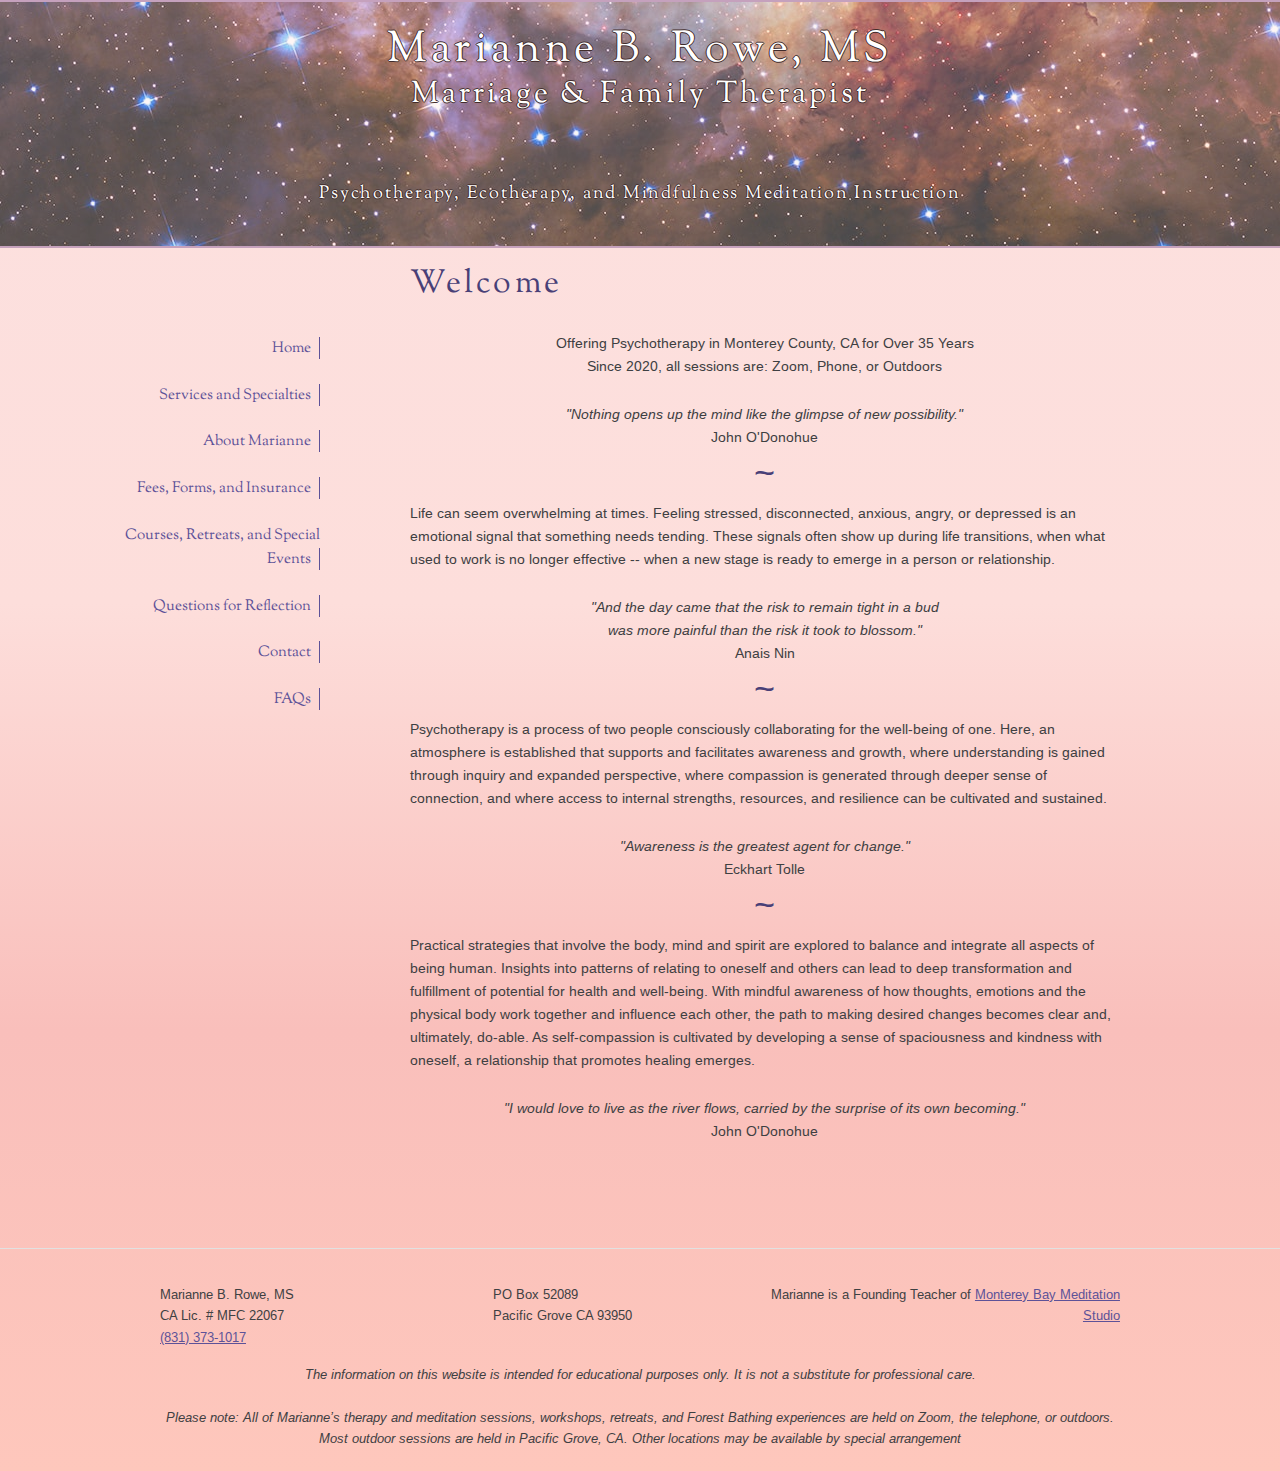
<file: index.html>
<!DOCTYPE html>
<html>
  <head>
    <link rel="favicon" type="image/jpg" href="images/favicon.ico">

    <link rel="stylesheet" href="css/normalize.css">
    <link rel="stylesheet" href="css/skeleton.css">
    <link rel="stylesheet" href="css/style.css">
    <script
      src="https://code.jquery.com/jquery-3.6.0.min.js"
      integrity="sha256-/xUj+3OJU5yExlq6GSYGSHk7tPXikynS7ogEvDej/m4="
      crossorigin="anonymous"></script>

    <script src="js/mobile-menu.js"></script>
    <script src="js/scroll-fire.js"></script>

    <title>Marianne B. Rowe | Psychotherapy, Mindfulness Meditation, Monterey County CA</title>

    <link href="https://fonts.googleapis.com/css?family=Kaushan+Script|Noto+Serif" rel="stylesheet">
    <link href="https://fonts.googleapis.com/css?family=Sorts+Mill+Goudy" rel="stylesheet">

    <link href="https://fonts.googleapis.com/css?family=Arimo" rel="stylesheet">

    <meta name="viewport" content="width=device-width, initial-scale=1.0">
    <meta name="robots" content="index, follow">
      <meta name="description"
      content="Marriage Counseling,Child Therapy,Family Therapy,Mindfulness Meditation
      Instruction,in Monterey California">
    <meta name="keywords" content="Psychotherapy,Relationships,Eckhart Tolle,Couples Therapy,Salinas CA,
      Hypnotherapy,Sand Tray Therapy,Carmel CA,Play Therapy,EMDR,Pacific Grove CA,Resolving Anger,TFT,
      Monterey CA,Stress Reduction,Depression,Seaside CA,Intimacy,Anxiety,Marina CA,Child Counseling,
      Marriage Counseling,Pebble Beach CA,Grief Counseling,Resolve Conflicts">
  </head>



  <body>


    <header>


    </header>

    <div class="container" id="header-content">
      <span id="name">
        <h3>Marianne B. Rowe, MS</h3>
        <h4>Marriage & Family Therapist</h4>

        <div id="summary">Psychotherapy, Ecotherapy, and Mindfulness Meditation Instruction</div>

      </span>
    </div>



    <main>
      <div class="container">
        <div class="row">
          <div class="three columns">
            <aside>
              <div id="nav-unfixed">
                <ul>
                  <li><a href="http://www.mariannerowe.net/">Home</a></li>
                  <li><a href="services-and-specialties">Services and Specialties</a></li>
                  <li><a href="about-marianne">About Marianne</a></li>
                  <li><a href="fees-forms-and-insurance">Fees, Forms, and Insurance</a></li>
                  <li><a href="courses-retreats-and-special-events">Courses, Retreats, and Special Events</a></li>
                  <li><a href="questions-for-reflection">Questions for Reflection</a></li>
                  <li><a href="contact">Contact</a></li>
                  <li><a href="faqs">FAQs</a></li>

                </ul>

              </div>

              <div id="nav-fixed">
                <ul>
                  <li><a href="http://www.mariannerowe.net/">Home</a></li>
                  <li><a href="services-and-specialties">Services and Specialties</a></li>
                  <li><a href="about-marianne">About Marianne</a></li>
                  <li><a href="fees-forms-and-insurance">Fees, Forms, and Insurance</a></li>
                  <li><a href="courses-retreats-and-special-events">Courses, Retreats, and Special Events</a></li>
                  <li><a href="questions-for-reflection">Questions for Reflection</a></li>
                  <li><a href="contact">Contact</a></li>
                  <li><a href="faqs">FAQs</a></li>

                </ul>
              </div>
            </aside>

            <div id="nav-mobile">
              <center>
                <div id="menu-button">
                  <hr>
                  <span id="menu-button-button">MENU</span>
                  <div id="mobile-menu">
                    <ul>
                      <li><a href="http://www.mariannerowe.net/">Home</a></li>
                      <li><a href="services-and-specialties">Services and Specialties</a></li>
                      <li><a href="about-marianne">About Marianne</a></li>
                      <li><a href="fees-forms-and-insurance">Fees, Forms, and Insurance</a></li>
                      <li><a href="courses-retreats-and-special-events">Courses, Retreats, and Special Events</a></li>
                      <li><a href="questions-for-reflection">Questions for Reflection</a></li>
                      <li><a href="contact">Contact</a></li>
                      <li><a href="faqs">FAQs</a></li>

                    </ul>
                  </div>
                  <hr>
                </div>
              </center>
            </div>
          </div>
          <div class="nine columns">
            <article>

              <h1>Welcome</h1>

<p class="tagline">
  Offering Psychotherapy in Monterey County, CA for Over 35 Years<br/>
	Since 2020, all sessions are: Zoom, Phone, or Outdoors

</p>

<p class="tagline"><i>"Nothing opens up the mind like
  the glimpse of new possibility."</i><br />
  John O'Donohue
</p>

<p class="divider">~</p>

<p>
  Life can seem overwhelming at times. Feeling stressed,
  disconnected, anxious, angry, or depressed is an emotional
  signal that something needs tending. These signals often
  show up during life transitions, when what used to work
  is no longer effective -- when a new stage is ready to
  emerge in a person or relationship.
</p>

<p class="tagline">
  <i>"And the day came that the risk to remain tight in a bud<br>
    was more painful than the risk it took to blossom."</i>
  <br />
  Anais Nin
</p>

<p class="divider">~</p>

<p>
  Psychotherapy is a process of two people consciously collaborating
  for the well-being of one.
  Here, an atmosphere is established that supports
  and facilitates awareness and growth,
  where understanding is gained through inquiry and expanded perspective,
  where compassion is generated through deeper sense of connection,
  and where access to internal strengths, resources, and resilience
  can be cultivated and sustained.
</p>

<p class="tagline">
  <i>"Awareness is the greatest agent for change."</i>
  <br />
  Eckhart Tolle
</p>

<p class="divider">~</p>

<p>
  Practical strategies that involve the body, mind and spirit are explored
  to balance and integrate all aspects of being human.
  Insights into patterns of relating to oneself and others can lead to
  deep transformation and fulfillment of potential for health and well-being.
  With mindful awareness of how thoughts, emotions
  and the physical body work together and influence each other,
  the path to making desired changes becomes clear and, ultimately, do-able.
  As self-compassion is cultivated by developing a sense of spaciousness
  and kindness with oneself, a relationship that promotes healing emerges.
</p>

<p class="tagline">
  <i>"I would love to live as the river flows,
  carried by the surprise of its own becoming."</i>
  <br />
  John O'Donohue
</p>

            </article>
          </div>
        </div>
      </div>
      <hr>
      <footer>
        <div class="container">
          <div class="row">
            <div class="four columns ft" style="text-align:left">
              Marianne B. Rowe, MS
              <br>
              CA Lic. # MFC 22067<br>
              <a href="tel:8313731017">(831) 373-1017</a>
              <br>


            </div>
            <div class="three columns ft" style="text-align: left">
              PO Box 52089
              <br>
              Pacific Grove CA 93950
            </div>

            <div class="five columns last">

              Marianne is a Founding Teacher of <a href="http://mindfuleducationproject.net" target="_none">Monterey Bay Meditation Studio</a>

            </div>
          </div>
          <div class="row">
            <p class="notice">The information on this website is intended for educational purposes only. It is not a substitute for professional care.</p>
            <p class="notice">Please note: All of Marianne’s therapy and meditation sessions, workshops, retreats, and Forest Bathing experiences are held on Zoom, the telephone, or outdoors. Most outdoor sessions are held in Pacific Grove, CA. Other locations may be available by special arrangement</p>

          </div>
        </div>
      <footer>
    </main>

  </body>
</html>
</file>
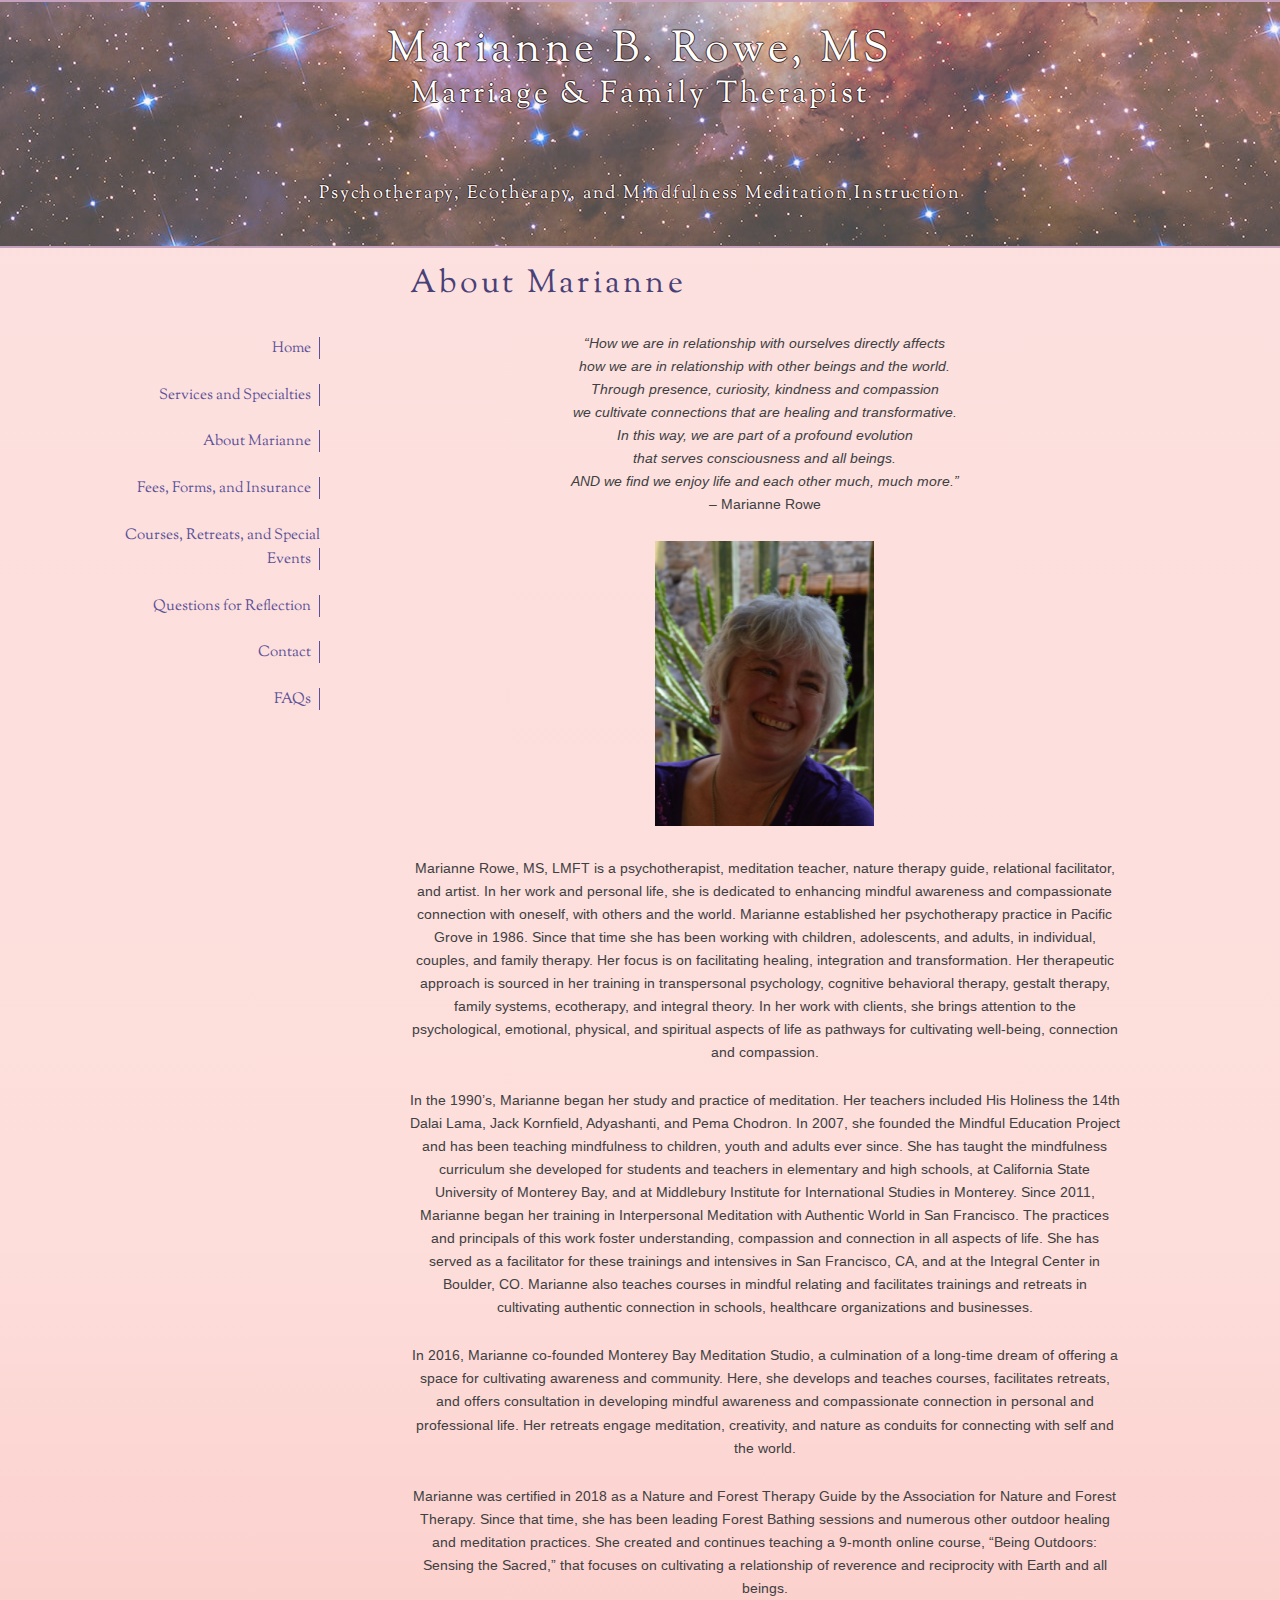
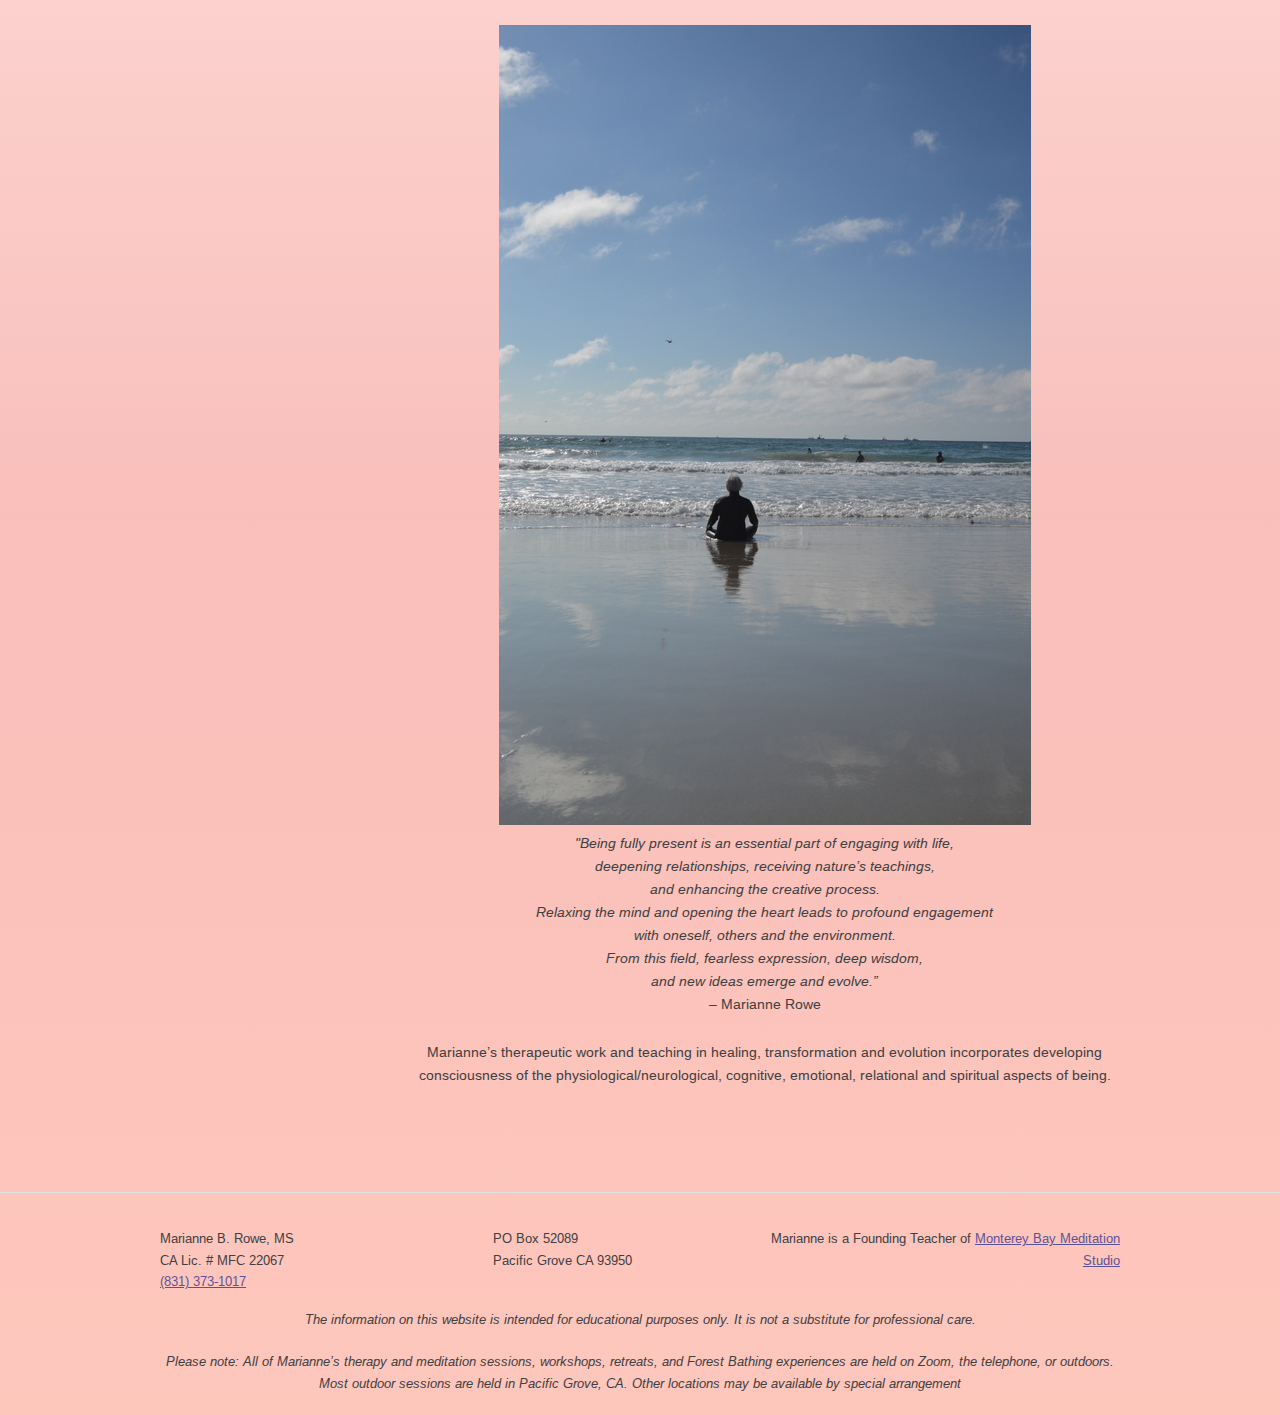
<file: about-marianne/index.html>
<!DOCTYPE html>
<html>
  <head>
    <link rel="favicon" type="image/jpg" href="images/favicon.ico">

    <link rel="stylesheet" href="../css/normalize.css">
    <link rel="stylesheet" href="../css/skeleton.css">
    <link rel="stylesheet" href="../css/style.css">
    <script
      src="https://code.jquery.com/jquery-3.6.0.min.js"
      integrity="sha256-/xUj+3OJU5yExlq6GSYGSHk7tPXikynS7ogEvDej/m4="
      crossorigin="anonymous"></script>

    <script src="../js/mobile-menu.js"></script>
    <script src="../js/scroll-fire.js"></script>

    <title>Marianne B. Rowe | Psychotherapy, Mindfulness Meditation, Monterey County CA</title>

    <link href="https://fonts.googleapis.com/css?family=Kaushan+Script|Noto+Serif" rel="stylesheet">
    <link href="https://fonts.googleapis.com/css?family=Sorts+Mill+Goudy" rel="stylesheet">

    <link href="https://fonts.googleapis.com/css?family=Arimo" rel="stylesheet">

    <meta name="viewport" content="width=device-width, initial-scale=1.0">
    <meta name="robots" content="index, follow">
      <meta name="description"
      content="Marriage Counseling,Child Therapy,Family Therapy,Mindfulness Meditation
      Instruction,in Monterey California">
    <meta name="keywords" content="Psychotherapy,Relationships,Eckhart Tolle,Couples Therapy,Salinas CA,
      Hypnotherapy,Sand Tray Therapy,Carmel CA,Play Therapy,EMDR,Pacific Grove CA,Resolving Anger,TFT,
      Monterey CA,Stress Reduction,Depression,Seaside CA,Intimacy,Anxiety,Marina CA,Child Counseling,
      Marriage Counseling,Pebble Beach CA,Grief Counseling,Resolve Conflicts">
  </head>



  <body>


    <header>


    </header>

    <div class="container" id="header-content">
      <span id="name">
        <h3>Marianne B. Rowe, MS</h3>
        <h4>Marriage & Family Therapist</h4>

        <div id="summary">Psychotherapy, Ecotherapy, and Mindfulness Meditation Instruction</div>

      </span>
    </div>



    <main>
      <div class="container">
        <div class="row">
          <div class="three columns">
            <aside>
              <div id="nav-unfixed">
                <ul>
                  <li><a href="http://www.mariannerowe.net/">Home</a></li>
                  <li><a href="../services-and-specialties">Services and Specialties</a></li>
                  <li><a href="../about-marianne">About Marianne</a></li>
                  <li><a href="../fees-forms-and-insurance">Fees, Forms, and Insurance</a></li>
                  <li><a href="../courses-retreats-and-special-events">Courses, Retreats, and Special Events</a></li>
                  <li><a href="../questions-for-reflection">Questions for Reflection</a></li>
                  <li><a href="../contact">Contact</a></li>
                  <li><a href="../faqs">FAQs</a></li>

                </ul>

              </div>

              <div id="nav-fixed">
                <ul>
                  <li><a href="http://www.mariannerowe.net/">Home</a></li>
                  <li><a href="../services-and-specialties">Services and Specialties</a></li>
                  <li><a href="../about-marianne">About Marianne</a></li>
                  <li><a href="../fees-forms-and-insurance">Fees, Forms, and Insurance</a></li>
                  <li><a href="../courses-retreats-and-special-events">Courses, Retreats, and Special Events</a></li>
                  <li><a href="../questions-for-reflection">Questions for Reflection</a></li>
                  <li><a href="../contact">Contact</a></li>
                  <li><a href="../faqs">FAQs</a></li>

                </ul>
              </div>
            </aside>

            <div id="nav-mobile">
              <center>
                <div id="menu-button">
                  <hr>
                  <span id="menu-button-button">MENU</span>
                  <div id="mobile-menu">
                    <ul>
                      <li><a href="http://www.mariannerowe.net/">Home</a></li>
                      <li><a href="../services-and-specialties">Services and Specialties</a></li>
                      <li><a href="../about-marianne">About Marianne</a></li>
                      <li><a href="../fees-forms-and-insurance">Fees, Forms, and Insurance</a></li>
                      <li><a href="../courses-retreats-and-special-events">Courses, Retreats, and Special Events</a></li>
                      <li><a href="../questions-for-reflection">Questions for Reflection</a></li>
                      <li><a href="../contact">Contact</a></li>
                      <li><a href="../faqs">FAQs</a></li>

                    </ul>
                  </div>
                  <hr>
                </div>
              </center>
            </div>
          </div>
          <div class="nine columns">
            <article>

              <h1>About Marianne</h1>

<center>
<p>
  <i>“How we are in relationship with ourselves directly affects
<br>
how we are in relationship with other beings and the world.
<br>
Through presence, curiosity, kindness and compassion
<br>
we cultivate connections that are healing and transformative.
<br>
In this way, we are part of a profound evolution
<br>
that serves consciousness and all beings.
<br>
AND we find we enjoy life and each other much, much more.”
<br>
</i>
– Marianne Rowe
</p>

<center><img src="../images/marianne-new.png" style="max-width: 100%;" /></center>

<br />

<p>
  Marianne Rowe, MS, LMFT is a psychotherapist, meditation teacher, nature therapy guide, relational facilitator, and artist. In her work and personal life, she is dedicated to enhancing mindful awareness and compassionate connection with oneself, with others and the world.
  Marianne established her psychotherapy practice in Pacific Grove in 1986. Since that time she has been working with children, adolescents, and adults, in individual, couples, and family therapy. Her focus is on facilitating healing, integration and transformation. Her therapeutic approach is sourced in her training in transpersonal psychology, cognitive behavioral therapy, gestalt therapy, family systems, ecotherapy, and integral theory. In her work with clients, she brings attention to the psychological, emotional, physical, and spiritual aspects of life as pathways for cultivating well-being, connection and compassion.

</p>

<p>
  In the 1990’s, Marianne began her study and practice of meditation. Her teachers included His Holiness the 14th Dalai Lama, Jack Kornfield, Adyashanti, and Pema Chodron. In 2007, she founded the Mindful Education Project and has been teaching mindfulness to children, youth and adults ever since. She has taught the mindfulness curriculum she developed for students and teachers in elementary and high schools, at California State University of Monterey Bay, and at Middlebury Institute for International Studies in Monterey.
  Since 2011, Marianne began her training in Interpersonal Meditation with Authentic World in San Francisco. The practices and principals of this work foster understanding, compassion and connection in all aspects of life. She has served as a facilitator for these trainings and intensives in San Francisco, CA, and at the Integral Center in Boulder, CO. Marianne also teaches courses in mindful relating and facilitates trainings and retreats in cultivating authentic connection in schools, healthcare organizations and businesses.
</p>

<p>

In 2016, Marianne co-founded Monterey Bay Meditation Studio, a culmination of a long-time dream of offering a space for cultivating awareness and community. Here, she develops and teaches courses, facilitates retreats, and offers consultation in developing mindful awareness and compassionate connection in personal and professional life. Her retreats engage meditation, creativity, and nature as conduits for connecting with self and the world.
</p>
<p>
  Marianne was certified in 2018 as a Nature and Forest Therapy Guide by the Association for Nature and Forest Therapy. Since that time, she has been leading Forest Bathing sessions and numerous other outdoor healing and meditation practices. She created and continues teaching  a 9-month online course, “Being Outdoors: Sensing the Sacred,” that focuses on cultivating a relationship of reverence and reciprocity with Earth and all beings.

</p>


<center>
  <img src="../images/waves.jpg" style="max-width: 100%" />
<p>
  <i>
&quot;Being fully present is an essential part of engaging with life,
<br>
deepening relationships, receiving nature’s teachings,
<br>
and enhancing the creative process.
<br>
Relaxing the mind and opening the heart leads to profound engagement
<br>
with oneself, others and the environment.
<br>
From this field, fearless expression, deep wisdom,
<br>
and new ideas emerge and evolve.”
<br>
</i>
– Marianne Rowe

</p>
</center>
<p>
Marianne’s therapeutic work and teaching in healing, transformation and evolution incorporates

developing consciousness of the physiological/neurological, cognitive, emotional, relational and

spiritual aspects of being.
</p>

            </article>
          </div>
        </div>
      </div>
      <hr>
      <footer>
        <div class="container">
          <div class="row">
            <div class="four columns ft" style="text-align:left">
              Marianne B. Rowe, MS
              <br>
              CA Lic. # MFC 22067<br>
              <a href="tel:8313731017">(831) 373-1017</a>
              <br>


            </div>
            <div class="three columns ft" style="text-align: left">
              PO Box 52089
              <br>
              Pacific Grove CA 93950
            </div>

            <div class="five columns last">

              Marianne is a Founding Teacher of <a href="http://mindfuleducationproject.net" target="_none">Monterey Bay Meditation Studio</a>

            </div>
          </div>
          <div class="row">
            <p class="notice">The information on this website is intended for educational purposes only. It is not a substitute for professional care.</p>
            <p class="notice">Please note: All of Marianne’s therapy and meditation sessions, workshops, retreats, and Forest Bathing experiences are held on Zoom, the telephone, or outdoors. Most outdoor sessions are held in Pacific Grove, CA. Other locations may be available by special arrangement</p>

          </div>
        </div>
      <footer>
    </main>

  </body>
</html>
</file>
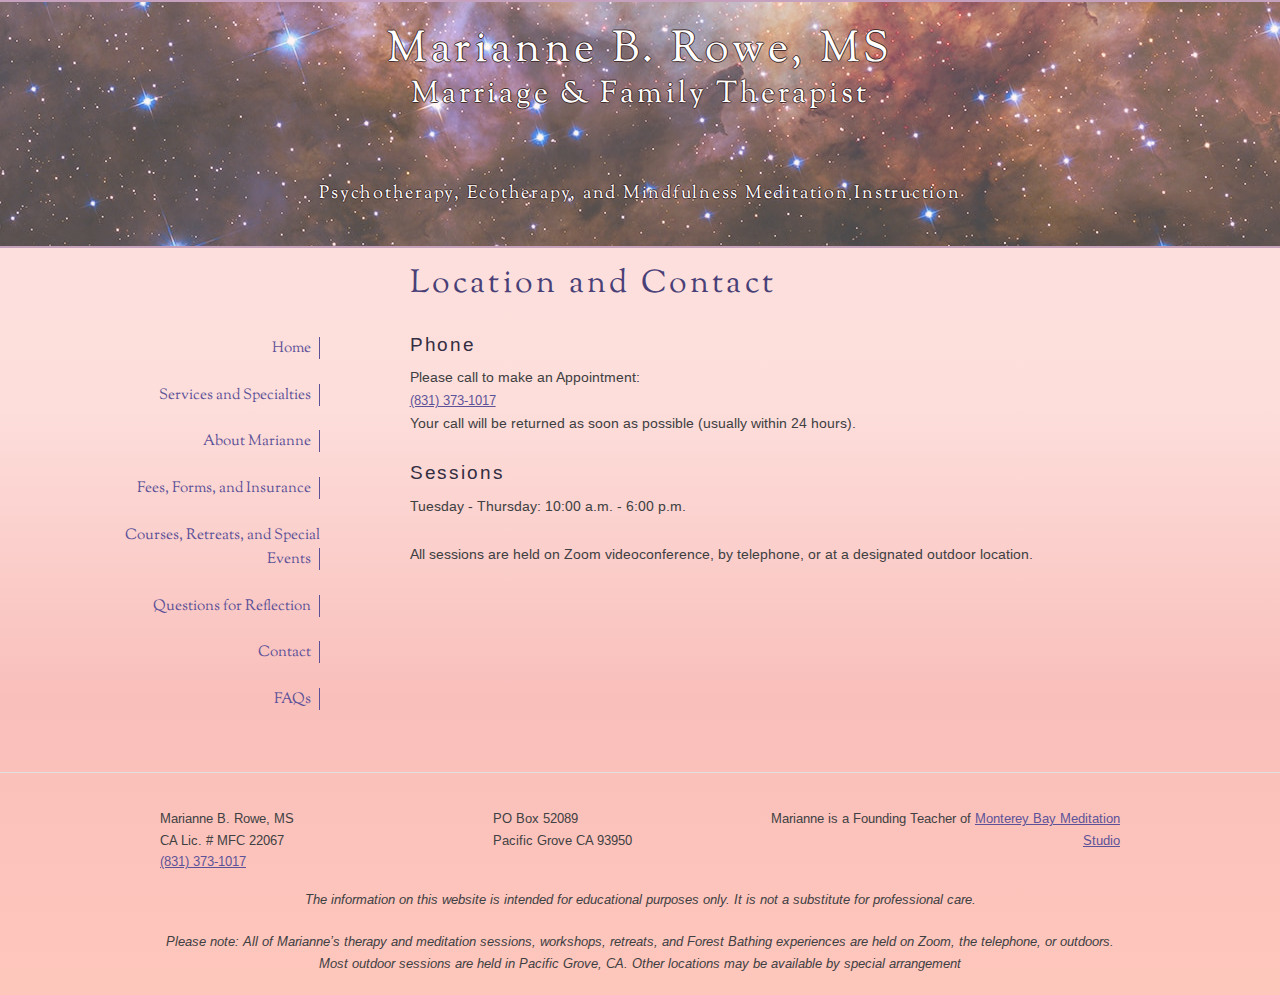
<file: contact/index.html>
<!DOCTYPE html>
<html>
  <head>
    <link rel="favicon" type="image/jpg" href="images/favicon.ico">

    <link rel="stylesheet" href="../css/normalize.css">
    <link rel="stylesheet" href="../css/skeleton.css">
    <link rel="stylesheet" href="../css/style.css">
    <script
      src="https://code.jquery.com/jquery-3.6.0.min.js"
      integrity="sha256-/xUj+3OJU5yExlq6GSYGSHk7tPXikynS7ogEvDej/m4="
      crossorigin="anonymous"></script>

    <script src="../js/mobile-menu.js"></script>
    <script src="../js/scroll-fire.js"></script>

    <title>Marianne B. Rowe | Psychotherapy, Mindfulness Meditation, Monterey County CA</title>

    <link href="https://fonts.googleapis.com/css?family=Kaushan+Script|Noto+Serif" rel="stylesheet">
    <link href="https://fonts.googleapis.com/css?family=Sorts+Mill+Goudy" rel="stylesheet">

    <link href="https://fonts.googleapis.com/css?family=Arimo" rel="stylesheet">

    <meta name="viewport" content="width=device-width, initial-scale=1.0">
    <meta name="robots" content="index, follow">
      <meta name="description"
      content="Marriage Counseling,Child Therapy,Family Therapy,Mindfulness Meditation
      Instruction,in Monterey California">
    <meta name="keywords" content="Psychotherapy,Relationships,Eckhart Tolle,Couples Therapy,Salinas CA,
      Hypnotherapy,Sand Tray Therapy,Carmel CA,Play Therapy,EMDR,Pacific Grove CA,Resolving Anger,TFT,
      Monterey CA,Stress Reduction,Depression,Seaside CA,Intimacy,Anxiety,Marina CA,Child Counseling,
      Marriage Counseling,Pebble Beach CA,Grief Counseling,Resolve Conflicts">
  </head>



  <body>


    <header>


    </header>

    <div class="container" id="header-content">
      <span id="name">
        <h3>Marianne B. Rowe, MS</h3>
        <h4>Marriage & Family Therapist</h4>

        <div id="summary">Psychotherapy, Ecotherapy, and Mindfulness Meditation Instruction</div>

      </span>
    </div>



    <main>
      <div class="container">
        <div class="row">
          <div class="three columns">
            <aside>
              <div id="nav-unfixed">
                <ul>
                  <li><a href="http://www.mariannerowe.net/">Home</a></li>
                  <li><a href="../services-and-specialties">Services and Specialties</a></li>
                  <li><a href="../about-marianne">About Marianne</a></li>
                  <li><a href="../fees-forms-and-insurance">Fees, Forms, and Insurance</a></li>
                  <li><a href="../courses-retreats-and-special-events">Courses, Retreats, and Special Events</a></li>
                  <li><a href="../questions-for-reflection">Questions for Reflection</a></li>
                  <li><a href="../contact">Contact</a></li>
                  <li><a href="../faqs">FAQs</a></li>

                </ul>

              </div>

              <div id="nav-fixed">
                <ul>
                  <li><a href="http://www.mariannerowe.net/">Home</a></li>
                  <li><a href="../services-and-specialties">Services and Specialties</a></li>
                  <li><a href="../about-marianne">About Marianne</a></li>
                  <li><a href="../fees-forms-and-insurance">Fees, Forms, and Insurance</a></li>
                  <li><a href="../courses-retreats-and-special-events">Courses, Retreats, and Special Events</a></li>
                  <li><a href="../questions-for-reflection">Questions for Reflection</a></li>
                  <li><a href="../contact">Contact</a></li>
                  <li><a href="../faqs">FAQs</a></li>

                </ul>
              </div>
            </aside>

            <div id="nav-mobile">
              <center>
                <div id="menu-button">
                  <hr>
                  <span id="menu-button-button">MENU</span>
                  <div id="mobile-menu">
                    <ul>
                      <li><a href="http://www.mariannerowe.net/">Home</a></li>
                      <li><a href="../services-and-specialties">Services and Specialties</a></li>
                      <li><a href="../about-marianne">About Marianne</a></li>
                      <li><a href="../fees-forms-and-insurance">Fees, Forms, and Insurance</a></li>
                      <li><a href="../courses-retreats-and-special-events">Courses, Retreats, and Special Events</a></li>
                      <li><a href="../questions-for-reflection">Questions for Reflection</a></li>
                      <li><a href="../contact">Contact</a></li>
                      <li><a href="../faqs">FAQs</a></li>

                    </ul>
                  </div>
                  <hr>
                </div>
              </center>
            </div>
          </div>
          <div class="nine columns">
            <article>

              <h1>Location and Contact</h1>

<h2>Phone</h2>
<p>
  Please call to make an Appointment:
  <br>
  <a href="tel:8313731017">(831) 373-1017</a>
  <br>
  Your call will be returned as soon as possible (usually within 24 hours).
</p>

<h2>Sessions</h2>
<p>
  Tuesday - Thursday: 10:00 a.m. - 6:00 p.m.


</p>
<p>
  All sessions are held on Zoom videoconference, by telephone,
or at a designated outdoor location.

</p>

            </article>
          </div>
        </div>
      </div>
      <hr>
      <footer>
        <div class="container">
          <div class="row">
            <div class="four columns ft" style="text-align:left">
              Marianne B. Rowe, MS
              <br>
              CA Lic. # MFC 22067<br>
              <a href="tel:8313731017">(831) 373-1017</a>
              <br>


            </div>
            <div class="three columns ft" style="text-align: left">
              PO Box 52089
              <br>
              Pacific Grove CA 93950
            </div>

            <div class="five columns last">

              Marianne is a Founding Teacher of <a href="http://mindfuleducationproject.net" target="_none">Monterey Bay Meditation Studio</a>

            </div>
          </div>
          <div class="row">
            <p class="notice">The information on this website is intended for educational purposes only. It is not a substitute for professional care.</p>
            <p class="notice">Please note: All of Marianne’s therapy and meditation sessions, workshops, retreats, and Forest Bathing experiences are held on Zoom, the telephone, or outdoors. Most outdoor sessions are held in Pacific Grove, CA. Other locations may be available by special arrangement</p>

          </div>
        </div>
      <footer>
    </main>

  </body>
</html>
</file>
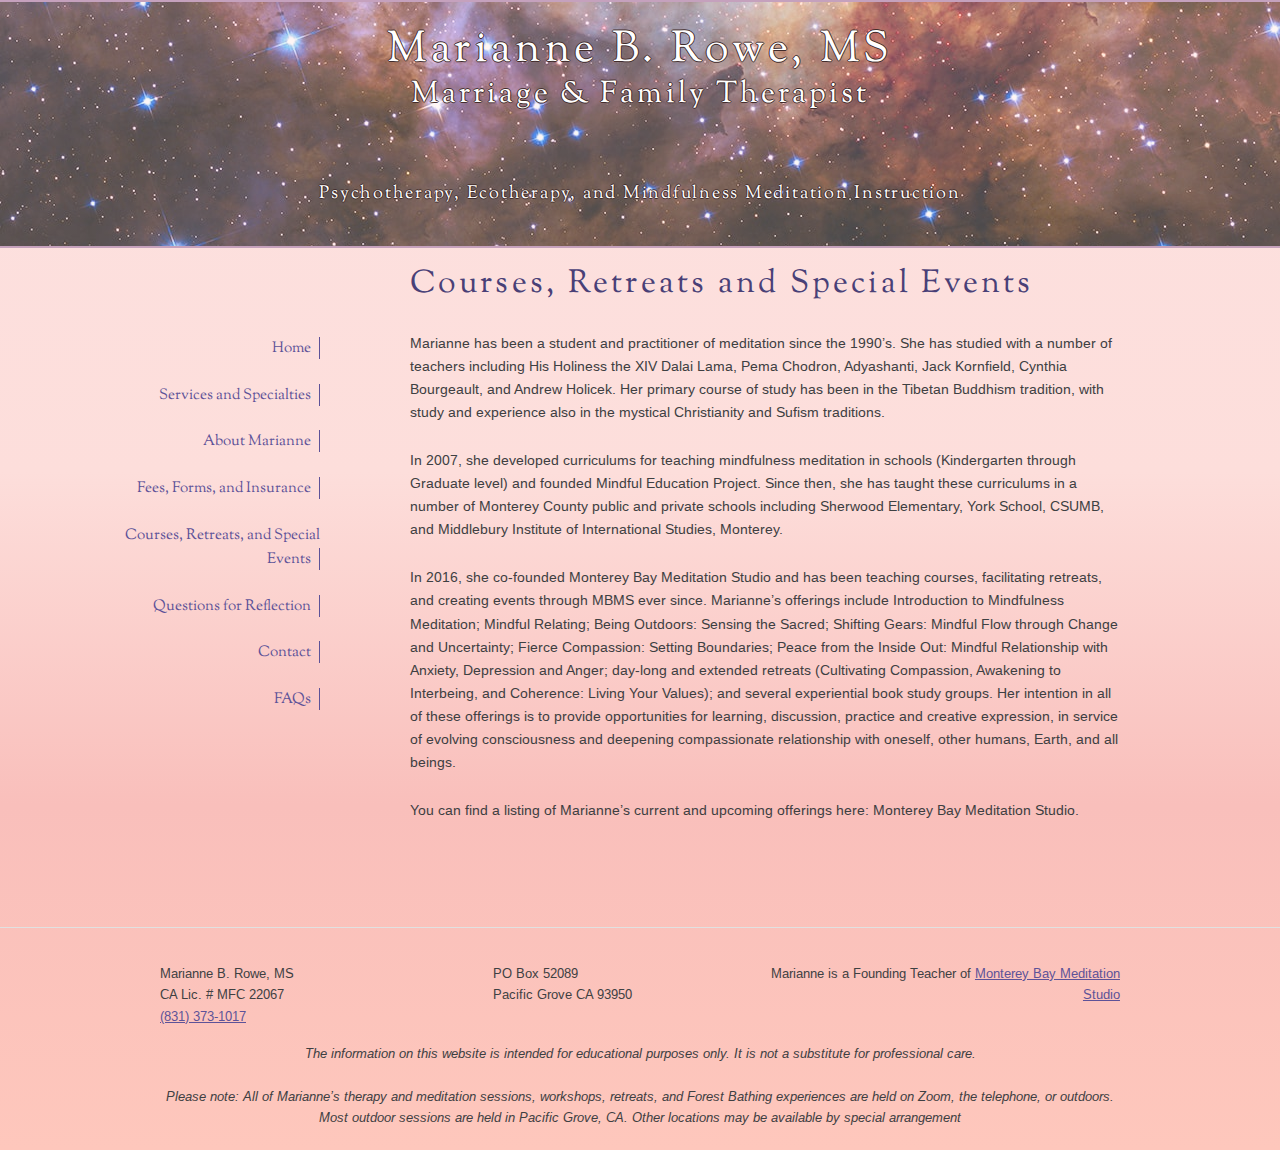
<file: courses-retreats-and-special-events/index.html>
<!DOCTYPE html>
<html>
  <head>
    <link rel="favicon" type="image/jpg" href="images/favicon.ico">

    <link rel="stylesheet" href="../css/normalize.css">
    <link rel="stylesheet" href="../css/skeleton.css">
    <link rel="stylesheet" href="../css/style.css">
    <script
      src="https://code.jquery.com/jquery-3.6.0.min.js"
      integrity="sha256-/xUj+3OJU5yExlq6GSYGSHk7tPXikynS7ogEvDej/m4="
      crossorigin="anonymous"></script>

    <script src="../js/mobile-menu.js"></script>
    <script src="../js/scroll-fire.js"></script>

    <title>Marianne B. Rowe | Psychotherapy, Mindfulness Meditation, Monterey County CA</title>

    <link href="https://fonts.googleapis.com/css?family=Kaushan+Script|Noto+Serif" rel="stylesheet">
    <link href="https://fonts.googleapis.com/css?family=Sorts+Mill+Goudy" rel="stylesheet">

    <link href="https://fonts.googleapis.com/css?family=Arimo" rel="stylesheet">

    <meta name="viewport" content="width=device-width, initial-scale=1.0">
    <meta name="robots" content="index, follow">
      <meta name="description"
      content="Marriage Counseling,Child Therapy,Family Therapy,Mindfulness Meditation
      Instruction,in Monterey California">
    <meta name="keywords" content="Psychotherapy,Relationships,Eckhart Tolle,Couples Therapy,Salinas CA,
      Hypnotherapy,Sand Tray Therapy,Carmel CA,Play Therapy,EMDR,Pacific Grove CA,Resolving Anger,TFT,
      Monterey CA,Stress Reduction,Depression,Seaside CA,Intimacy,Anxiety,Marina CA,Child Counseling,
      Marriage Counseling,Pebble Beach CA,Grief Counseling,Resolve Conflicts">
  </head>



  <body>


    <header>


    </header>

    <div class="container" id="header-content">
      <span id="name">
        <h3>Marianne B. Rowe, MS</h3>
        <h4>Marriage & Family Therapist</h4>

        <div id="summary">Psychotherapy, Ecotherapy, and Mindfulness Meditation Instruction</div>

      </span>
    </div>



    <main>
      <div class="container">
        <div class="row">
          <div class="three columns">
            <aside>
              <div id="nav-unfixed">
                <ul>
                  <li><a href="http://www.mariannerowe.net/">Home</a></li>
                  <li><a href="../services-and-specialties">Services and Specialties</a></li>
                  <li><a href="../about-marianne">About Marianne</a></li>
                  <li><a href="../fees-forms-and-insurance">Fees, Forms, and Insurance</a></li>
                  <li><a href="../courses-retreats-and-special-events">Courses, Retreats, and Special Events</a></li>
                  <li><a href="../questions-for-reflection">Questions for Reflection</a></li>
                  <li><a href="../contact">Contact</a></li>
                  <li><a href="../faqs">FAQs</a></li>

                </ul>

              </div>

              <div id="nav-fixed">
                <ul>
                  <li><a href="http://www.mariannerowe.net/">Home</a></li>
                  <li><a href="../services-and-specialties">Services and Specialties</a></li>
                  <li><a href="../about-marianne">About Marianne</a></li>
                  <li><a href="../fees-forms-and-insurance">Fees, Forms, and Insurance</a></li>
                  <li><a href="../courses-retreats-and-special-events">Courses, Retreats, and Special Events</a></li>
                  <li><a href="../questions-for-reflection">Questions for Reflection</a></li>
                  <li><a href="../contact">Contact</a></li>
                  <li><a href="../faqs">FAQs</a></li>
                </ul>
              </div>
            </aside>

            <div id="nav-mobile">
              <center>
                <div id="menu-button">
                  <hr>
                  <span id="menu-button-button">MENU</span>
                  <div id="mobile-menu">
                    <ul>
                      <li><a href="http://www.mariannerowe.net/">Home</a></li>
                      <li><a href="../services-and-specialties">Services and Specialties</a></li>
                      <li><a href="../about-marianne">About Marianne</a></li>
                      <li><a href="../fees-forms-and-insurance">Fees, Forms, and Insurance</a></li>
                      <li><a href="../courses-retreats-and-special-events">Courses, Retreats, and Special Events</a></li>
                      <li><a href="../questions-for-reflection">Questions for Reflection</a></li>
                      <li><a href="../contact">Contact</a></li>
                      <li><a href="../faqs">FAQs</a></li>
                    </ul>
                  </div>
                  <hr>
                </div>
              </center>
            </div>
          </div>
          <div class="nine columns">
            <article>

              <h1 id="top">Courses, Retreats and Special Events</h1>

              <p>
                Marianne has been a student and practitioner of meditation since the 1990’s. She has studied with a number of teachers including His Holiness the XIV Dalai Lama, Pema Chodron, Adyashanti, Jack Kornfield, Cynthia Bourgeault, and Andrew Holicek. Her primary course of study has been in the Tibetan Buddhism tradition, with study and experience also in the mystical Christianity and Sufism traditions.
              </p>

              <p>
                In 2007, she developed curriculums for teaching mindfulness meditation in schools (Kindergarten through Graduate level) and founded Mindful Education Project. Since then, she has taught these curriculums in a number of Monterey County public and private schools including Sherwood Elementary, York School, CSUMB, and Middlebury Institute of International Studies, Monterey.

              </p>

              <p>
                In 2016, she co-founded Monterey Bay Meditation Studio and has been teaching courses, facilitating retreats, and creating events through MBMS ever since. Marianne’s offerings include Introduction to Mindfulness Meditation; Mindful Relating; Being Outdoors: Sensing the Sacred; Shifting Gears: Mindful Flow through Change and Uncertainty; Fierce Compassion: Setting Boundaries; Peace from the Inside Out: Mindful Relationship with Anxiety, Depression and Anger; day-long and extended retreats (Cultivating Compassion, Awakening to Interbeing, and Coherence: Living Your Values); and several experiential book study groups. Her intention in all of these offerings is to provide opportunities for learning, discussion, practice and creative expression, in service of evolving consciousness and deepening compassionate relationship with oneself, other humans, Earth, and all beings.

              </p>

              <p>
                You can find a listing of Marianne’s current and upcoming offerings here: Monterey Bay Meditation Studio.

              </p>

            </article>
          </div>
        </div>
      </div>
      <hr>
      <footer>
        <div class="container">
          <div class="row">
            <div class="four columns ft" style="text-align:left">
              Marianne B. Rowe, MS
              <br>
              CA Lic. # MFC 22067<br>
              <a href="tel:8313731017">(831) 373-1017</a>
              <br>


            </div>
            <div class="three columns ft" style="text-align: left">
              PO Box 52089
              <br>
              Pacific Grove CA 93950
            </div>

            <div class="five columns last">

              Marianne is a Founding Teacher of <a href="http://mindfuleducationproject.net" target="_none">Monterey Bay Meditation Studio</a>

            </div>
          </div>
          <div class="row">
            <p class="notice">The information on this website is intended for educational purposes only. It is not a substitute for professional care.</p>
            <p class="notice">Please note: All of Marianne’s therapy and meditation sessions, workshops, retreats, and Forest Bathing experiences are held on Zoom, the telephone, or outdoors. Most outdoor sessions are held in Pacific Grove, CA. Other locations may be available by special arrangement</p>

          </div>
        </div>
      <footer>
    </main>

  </body>
</html>
</file>
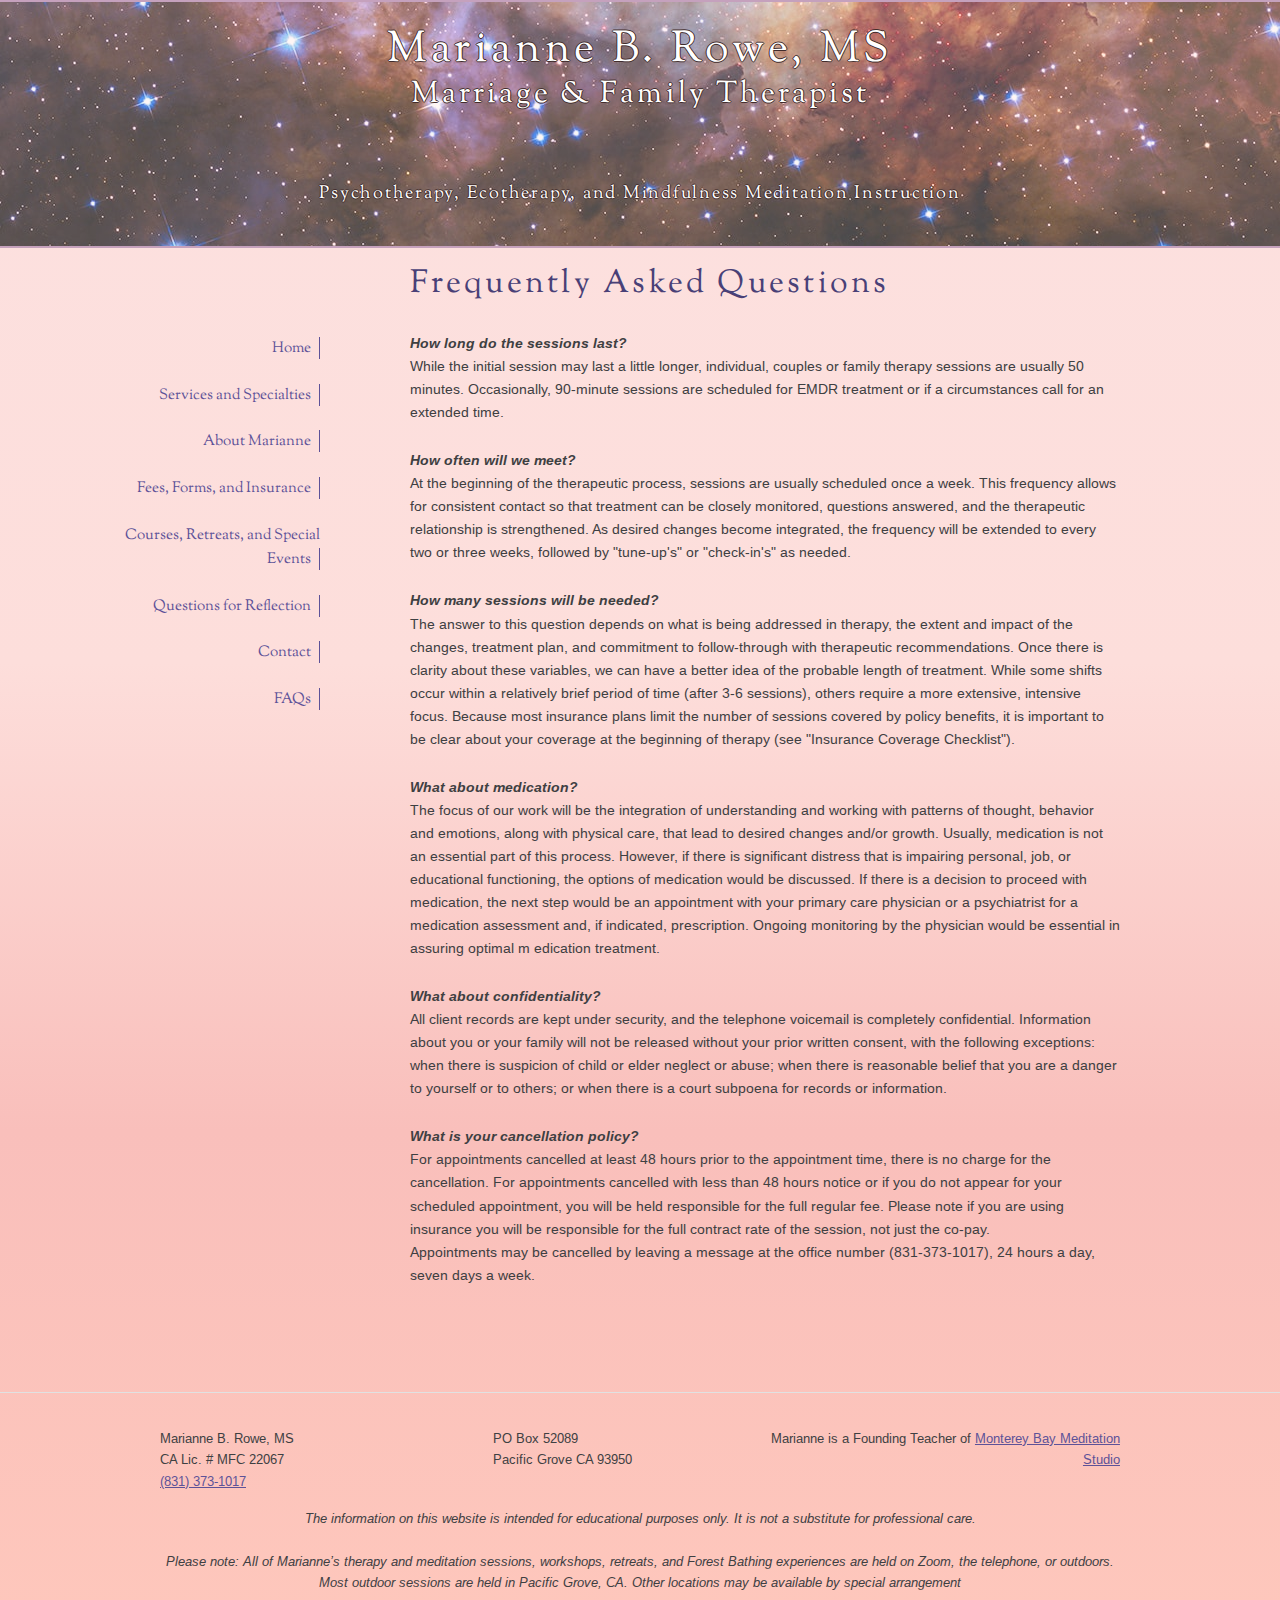
<file: faqs/index.html>
<!DOCTYPE html>
<html>
  <head>
    <link rel="favicon" type="image/jpg" href="images/favicon.ico">

    <link rel="stylesheet" href="../css/normalize.css">
    <link rel="stylesheet" href="../css/skeleton.css">
    <link rel="stylesheet" href="../css/style.css">
    <script
      src="https://code.jquery.com/jquery-3.6.0.min.js"
      integrity="sha256-/xUj+3OJU5yExlq6GSYGSHk7tPXikynS7ogEvDej/m4="
      crossorigin="anonymous"></script>

    <script src="../js/mobile-menu.js"></script>
    <script src="../js/scroll-fire.js"></script>

    <title>Marianne B. Rowe | Psychotherapy, Mindfulness Meditation, Monterey County CA</title>

    <link href="https://fonts.googleapis.com/css?family=Kaushan+Script|Noto+Serif" rel="stylesheet">
    <link href="https://fonts.googleapis.com/css?family=Sorts+Mill+Goudy" rel="stylesheet">

    <link href="https://fonts.googleapis.com/css?family=Arimo" rel="stylesheet">

    <meta name="viewport" content="width=device-width, initial-scale=1.0">
    <meta name="robots" content="index, follow">
      <meta name="description"
      content="Marriage Counseling,Child Therapy,Family Therapy,Mindfulness Meditation
      Instruction,in Monterey California">
    <meta name="keywords" content="Psychotherapy,Relationships,Eckhart Tolle,Couples Therapy,Salinas CA,
      Hypnotherapy,Sand Tray Therapy,Carmel CA,Play Therapy,EMDR,Pacific Grove CA,Resolving Anger,TFT,
      Monterey CA,Stress Reduction,Depression,Seaside CA,Intimacy,Anxiety,Marina CA,Child Counseling,
      Marriage Counseling,Pebble Beach CA,Grief Counseling,Resolve Conflicts">
  </head>



  <body>


    <header>


    </header>

    <div class="container" id="header-content">
      <span id="name">
        <h3>Marianne B. Rowe, MS</h3>
        <h4>Marriage & Family Therapist</h4>

        <div id="summary">Psychotherapy, Ecotherapy, and Mindfulness Meditation Instruction</div>

      </span>
    </div>



    <main>
      <div class="container">
        <div class="row">
          <div class="three columns">
            <aside>
              <div id="nav-unfixed">
                <ul>
                  <li><a href="http://www.mariannerowe.net/">Home</a></li>
                  <li><a href="../services-and-specialties">Services and Specialties</a></li>
                  <li><a href="../about-marianne">About Marianne</a></li>
                  <li><a href="../fees-forms-and-insurance">Fees, Forms, and Insurance</a></li>
                  <li><a href="../courses-retreats-and-special-events">Courses, Retreats, and Special Events</a></li>
                  <li><a href="../questions-for-reflection">Questions for Reflection</a></li>
                  <li><a href="../contact">Contact</a></li>
                  <li><a href="../faqs">FAQs</a></li>

                </ul>

              </div>

              <div id="nav-fixed">
                <ul>
                  <li><a href="http://www.mariannerowe.net/">Home</a></li>
                  <li><a href="../services-and-specialties">Services and Specialties</a></li>
                  <li><a href="../about-marianne">About Marianne</a></li>
                  <li><a href="../fees-forms-and-insurance">Fees, Forms, and Insurance</a></li>
                  <li><a href="../courses-retreats-and-special-events">Courses, Retreats, and Special Events</a></li>
                  <li><a href="../questions-for-reflection">Questions for Reflection</a></li>
                  <li><a href="../contact">Contact</a></li>
                  <li><a href="../faqs">FAQs</a></li>

                </ul>
              </div>
            </aside>

            <div id="nav-mobile">
              <center>
                <div id="menu-button">
                  <hr>
                  <span id="menu-button-button">MENU</span>
                  <div id="mobile-menu">
                    <ul>
                      <li><a href="http://www.mariannerowe.net/">Home</a></li>
                      <li><a href="../services-and-specialties">Services and Specialties</a></li>
                      <li><a href="../about-marianne">About Marianne</a></li>
                      <li><a href="../fees-forms-and-insurance">Fees, Forms, and Insurance</a></li>
                      <li><a href="../courses-retreats-and-special-events">Courses, Retreats, and Special Events</a></li>
                      <li><a href="../questions-for-reflection">Questions for Reflection</a></li>
                      <li><a href="../contact">Contact</a></li>
                      <li><a href="../faqs">FAQs</a></li>
                    </ul>
                  </div>
                  <hr>
                </div>
              </center>
            </div>
          </div>
          <div class="nine columns">
            <article>

              <h1>Frequently Asked Questions</h1>

<p>
  <i><b>How long do the sessions last?</b></i>
  <br>
  While the initial session may last a little longer, individual,
  couples or family therapy sessions are usually 50 minutes.
  Occasionally, 90-minute sessions are scheduled for EMDR treatment
  or if a circumstances call for an extended time.
</p>

<p>
  <i><b>How often will we meet?</b></i>
  <br>
  At the beginning of the therapeutic process, sessions are
  usually scheduled once a week. This frequency allows for
  consistent contact so that treatment can be closely monitored,
  questions answered, and the therapeutic relationship is strengthened.
  As desired changes become integrated, the frequency will be extended
  to every two or three weeks, followed by "tune-up's" or "check-in's"
  as needed.
</p>

<p>
  <i><b>How many sessions will be needed?</b></i>
  <br>
  The answer to this question depends on what is being addressed in
  therapy, the extent and impact of the changes, treatment plan, and
  commitment to follow-through with therapeutic recommendations. Once
  there is clarity about these variables, we can have a better idea of
  the probable length of treatment. While some shifts occur within a
  relatively brief period of time (after 3-6 sessions), others require
  a more extensive, intensive focus. Because most insurance plans limit
  the number of sessions covered by policy benefits, it is important to
  be clear about your coverage at the beginning of therapy (see "Insurance
  Coverage Checklist").
</p>

<p>
  <i><b>What about medication?</b></i>
  <br>
  The focus of our work will be the integration of understanding and working
  with patterns of thought, behavior and emotions, along with physical care,
  that lead to desired changes and/or growth. Usually, medication is not an
  essential part of this process. However, if there is significant distress
  that is impairing personal, job, or educational functioning, the options of
  medication would be discussed. If there is a decision to proceed with medication,
  the next step would be an appointment with your primary care physician or a
  psychiatrist for a medication assessment and, if indicated, prescription.
  Ongoing monitoring by the physician would be essential in assuring optimal m
  edication treatment.
</p>

<p>
  <i><b>What about confidentiality?</b></i>
  <br>
  All client records are kept under security, and the telephone voicemail is completely
  confidential. Information about you or your family will not be released without your
  prior written consent, with the following exceptions: when there is suspicion of
  child or elder neglect or abuse; when there is reasonable belief that you are a
  danger to yourself or to others; or when there is a court subpoena for records
  or information.
</p>

<p>
  <i><b>What is your cancellation policy?</b></i>
  <br>
  For appointments cancelled at least 48 hours prior to the appointment time, there is no charge for the cancellation. For appointments cancelled with less than 48 hours notice or if you do not appear for your scheduled appointment, you will be held responsible for the full regular fee. Please note if you are using insurance you will be responsible for the full contract rate of the session, not just the co-pay.
<br />

  Appointments may be cancelled by leaving a message at the office number (831-373-1017), 24 hours a day, seven days a week.
</p>



            </article>
          </div>
        </div>
      </div>
      <hr>
      <footer>
        <div class="container">
          <div class="row">
            <div class="four columns ft" style="text-align:left">
              Marianne B. Rowe, MS
              <br>
              CA Lic. # MFC 22067<br>
              <a href="tel:8313731017">(831) 373-1017</a>
              <br>


            </div>
            <div class="three columns ft" style="text-align: left">
              PO Box 52089
              <br>
              Pacific Grove CA 93950
            </div>

            <div class="five columns last">

              Marianne is a Founding Teacher of <a href="http://mindfuleducationproject.net" target="_none">Monterey Bay Meditation Studio</a>

            </div>
          </div>
          <div class="row">
            <p class="notice">The information on this website is intended for educational purposes only. It is not a substitute for professional care.</p>
            <p class="notice">Please note: All of Marianne’s therapy and meditation sessions, workshops, retreats, and Forest Bathing experiences are held on Zoom, the telephone, or outdoors. Most outdoor sessions are held in Pacific Grove, CA. Other locations may be available by special arrangement</p>

          </div>
        </div>
      <footer>
    </main>

  </body>
</html>
</file>
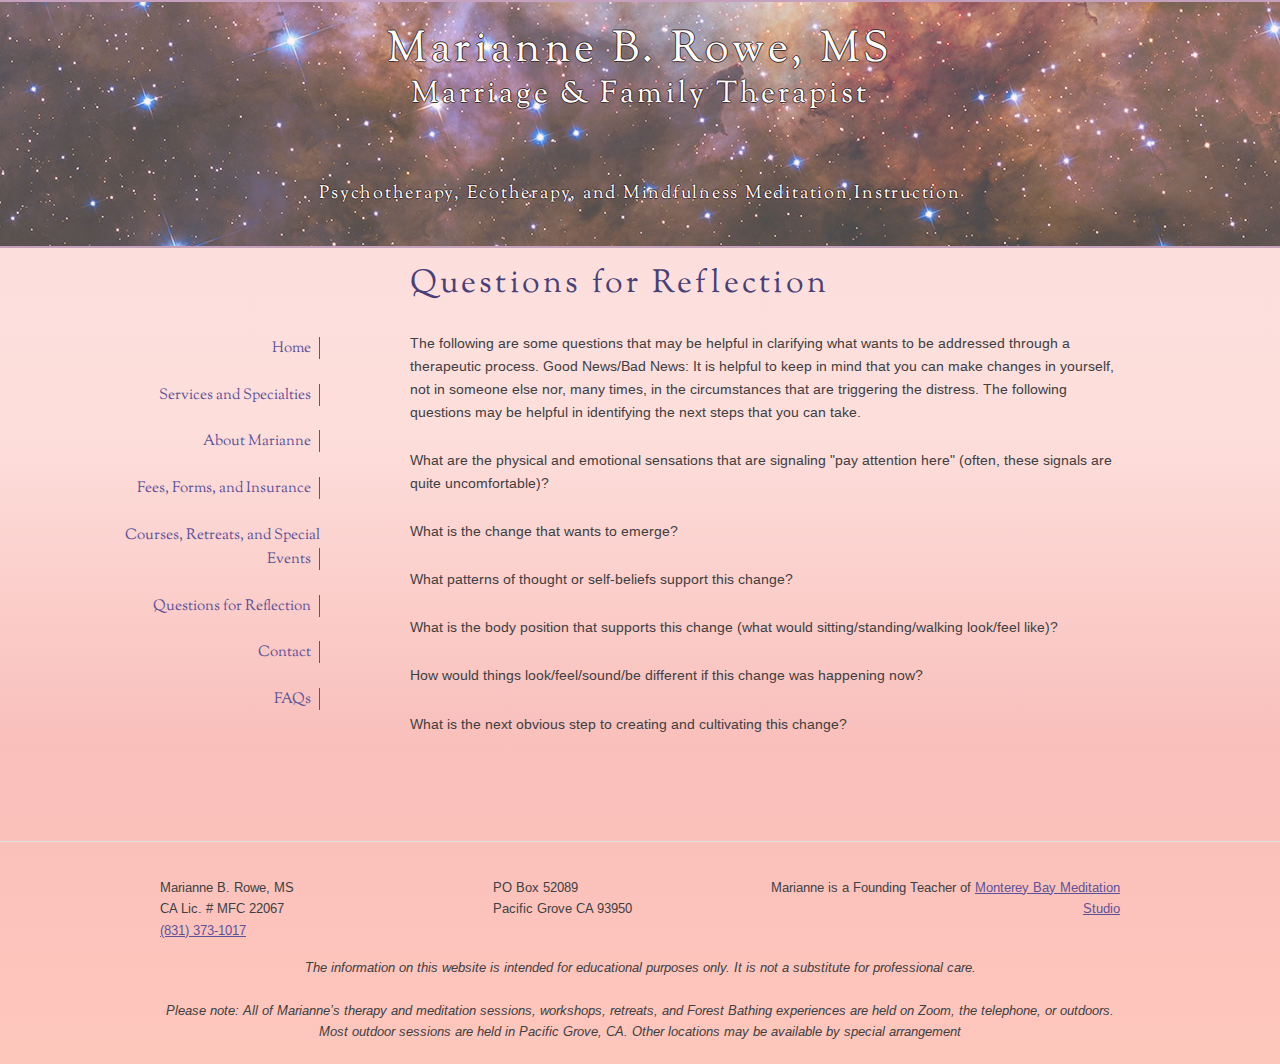
<file: questions-for-reflection/index.html>
<!DOCTYPE html>
<html>
  <head>
    <link rel="favicon" type="image/jpg" href="images/favicon.ico">

    <link rel="stylesheet" href="../css/normalize.css">
    <link rel="stylesheet" href="../css/skeleton.css">
    <link rel="stylesheet" href="../css/style.css">
    <script
      src="https://code.jquery.com/jquery-3.6.0.min.js"
      integrity="sha256-/xUj+3OJU5yExlq6GSYGSHk7tPXikynS7ogEvDej/m4="
      crossorigin="anonymous"></script>

    <script src="../js/mobile-menu.js"></script>
    <script src="../js/scroll-fire.js"></script>

    <title>Marianne B. Rowe | Psychotherapy, Mindfulness Meditation, Monterey County CA</title>

    <link href="https://fonts.googleapis.com/css?family=Kaushan+Script|Noto+Serif" rel="stylesheet">
    <link href="https://fonts.googleapis.com/css?family=Sorts+Mill+Goudy" rel="stylesheet">

    <link href="https://fonts.googleapis.com/css?family=Arimo" rel="stylesheet">

    <meta name="viewport" content="width=device-width, initial-scale=1.0">
    <meta name="robots" content="index, follow">
      <meta name="description"
      content="Marriage Counseling,Child Therapy,Family Therapy,Mindfulness Meditation
      Instruction,in Monterey California">
    <meta name="keywords" content="Psychotherapy,Relationships,Eckhart Tolle,Couples Therapy,Salinas CA,
      Hypnotherapy,Sand Tray Therapy,Carmel CA,Play Therapy,EMDR,Pacific Grove CA,Resolving Anger,TFT,
      Monterey CA,Stress Reduction,Depression,Seaside CA,Intimacy,Anxiety,Marina CA,Child Counseling,
      Marriage Counseling,Pebble Beach CA,Grief Counseling,Resolve Conflicts">
  </head>



  <body>


    <header>


    </header>

    <div class="container" id="header-content">
      <span id="name">
        <h3>Marianne B. Rowe, MS</h3>
        <h4>Marriage & Family Therapist</h4>

        <div id="summary">Psychotherapy, Ecotherapy, and Mindfulness Meditation Instruction</div>

      </span>
    </div>



    <main>
      <div class="container">
        <div class="row">
          <div class="three columns">
            <aside>
              <div id="nav-unfixed">
                <ul>
                  <li><a href="http://www.mariannerowe.net/">Home</a></li>
                  <li><a href="../services-and-specialties">Services and Specialties</a></li>
                  <li><a href="../about-marianne">About Marianne</a></li>
                  <li><a href="../fees-forms-and-insurance">Fees, Forms, and Insurance</a></li>
                  <li><a href="../courses-retreats-and-special-events">Courses, Retreats, and Special Events</a></li>
                  <li><a href="../questions-for-reflection">Questions for Reflection</a></li>
                  <li><a href="../contact">Contact</a></li>
                  <li><a href="../faqs">FAQs</a></li>
                </ul>

              </div>

              <div id="nav-fixed">
                <ul>
                  <li><a href="http://www.mariannerowe.net/">Home</a></li>
                  <li><a href="../services-and-specialties">Services and Specialties</a></li>
                  <li><a href="../about-marianne">About Marianne</a></li>
                  <li><a href="../fees-forms-and-insurance">Fees, Forms, and Insurance</a></li>
                  <li><a href="../courses-retreats-and-special-events">Courses, Retreats, and Special Events</a></li>
                  <li><a href="../questions-for-reflection">Questions for Reflection</a></li>
                  <li><a href="../contact">Contact</a></li>
                  <li><a href="../faqs">FAQs</a></li>

                </ul>
              </div>
            </aside>

            <div id="nav-mobile">
              <center>
                <div id="menu-button">
                  <hr>
                  <span id="menu-button-button">MENU</span>
                  <div id="mobile-menu">
                    <ul>
                      <li><a href="http://www.mariannerowe.net/">Home</a></li>
                      <li><a href="../services-and-specialties">Services and Specialties</a></li>
                      <li><a href="../about-marianne">About Marianne</a></li>
                      <li><a href="../fees-forms-and-insurance">Fees, Forms, and Insurance</a></li>
                      <li><a href="../courses-retreats-and-special-events">Courses, Retreats, and Special Events</a></li>
                      <li><a href="../questions-for-reflection">Questions for Reflection</a></li>
                      <li><a href="../contact">Contact</a></li>
                      <li><a href="../faqs">FAQs</a></li>
                    </ul>
                  </div>
                  <hr>
                </div>
              </center>
            </div>
          </div>
          <div class="nine columns">
            <article>

              <h1>Questions for Reflection</h1>

  <p>The following are some questions that may be helpful in clarifying
  what wants to be addressed through a therapeutic process.
  Good News/Bad News: It is helpful to keep in mind
  that you can make changes in yourself,
  not in someone else nor, many times,
  in the circumstances that are triggering the distress.
  The following questions may be helpful in identifying
  the next steps that you can take.</p>

  <p>What are the physical and emotional sensations that are signaling "pay attention here" (often, these signals are quite uncomfortable)?</p>

  <p>What is the change that wants to emerge?</p>

  <p>What patterns of thought or self-beliefs support this change?</p>

  <p>What is the body position that supports this change (what would sitting/standing/walking look/feel like)?</p>

  <p>How would things look/feel/sound/be different if this change was happening now?</p>

  <p>What is the next obvious step to creating and cultivating this change?</p>


            </article>
          </div>
        </div>
      </div>
      <hr>
      <footer>
        <div class="container">
          <div class="row">
            <div class="four columns ft" style="text-align:left">
              Marianne B. Rowe, MS
              <br>
              CA Lic. # MFC 22067<br>
              <a href="tel:8313731017">(831) 373-1017</a>
              <br>


            </div>
            <div class="three columns ft" style="text-align: left">
              PO Box 52089
              <br>
              Pacific Grove CA 93950
            </div>

            <div class="five columns last">

              Marianne is a Founding Teacher of <a href="http://mindfuleducationproject.net" target="_none">Monterey Bay Meditation Studio</a>

            </div>
          </div>
          <div class="row">
            <p class="notice">The information on this website is intended for educational purposes only. It is not a substitute for professional care.</p>
            <p class="notice">Please note: All of Marianne’s therapy and meditation sessions, workshops, retreats, and Forest Bathing experiences are held on Zoom, the telephone, or outdoors. Most outdoor sessions are held in Pacific Grove, CA. Other locations may be available by special arrangement</p>

          </div>
        </div>
      <footer>
    </main>

  </body>
</html>
</file>
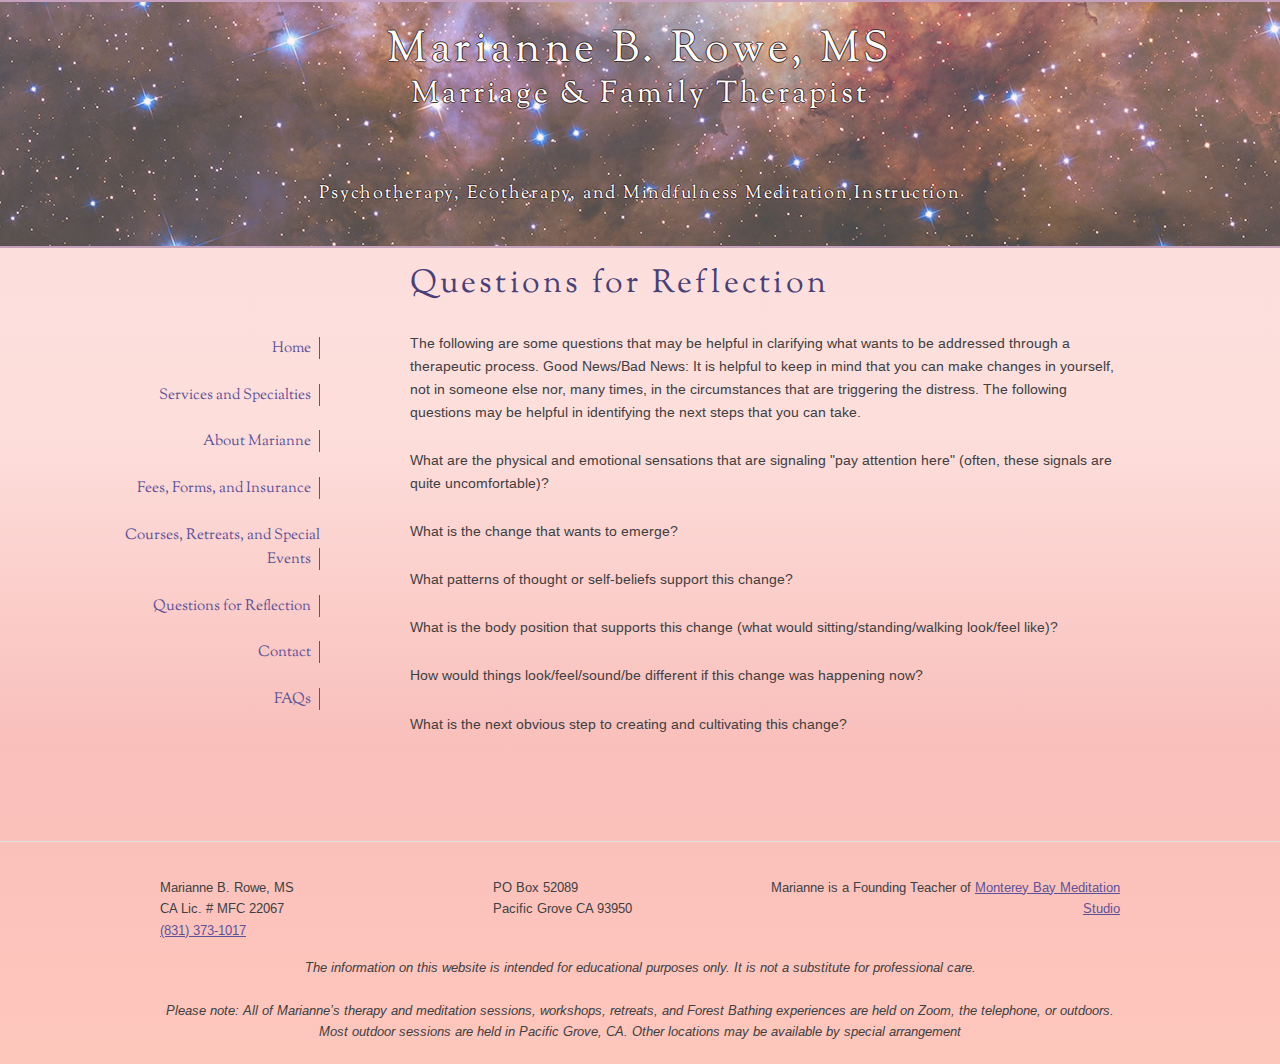
<file: questions-for-reflections/index.html>
<!DOCTYPE html>
<html>
  <head>
    <link rel="favicon" type="image/jpg" href="images/favicon.ico">

    <link rel="stylesheet" href="../css/normalize.css">
    <link rel="stylesheet" href="../css/skeleton.css">
    <link rel="stylesheet" href="../css/style.css">
    <script
      src="https://code.jquery.com/jquery-3.6.0.min.js"
      integrity="sha256-/xUj+3OJU5yExlq6GSYGSHk7tPXikynS7ogEvDej/m4="
      crossorigin="anonymous"></script>

    <script src="../js/mobile-menu.js"></script>
    <script src="../js/scroll-fire.js"></script>

    <title>Marianne B. Rowe | Psychotherapy, Mindfulness Meditation, Monterey County CA</title>

    <link href="https://fonts.googleapis.com/css?family=Kaushan+Script|Noto+Serif" rel="stylesheet">
    <link href="https://fonts.googleapis.com/css?family=Sorts+Mill+Goudy" rel="stylesheet">

    <link href="https://fonts.googleapis.com/css?family=Arimo" rel="stylesheet">

    <meta name="viewport" content="width=device-width, initial-scale=1.0">
    <meta name="robots" content="index, follow">
      <meta name="description"
      content="Marriage Counseling,Child Therapy,Family Therapy,Mindfulness Meditation
      Instruction,in Monterey California">
    <meta name="keywords" content="Psychotherapy,Relationships,Eckhart Tolle,Couples Therapy,Salinas CA,
      Hypnotherapy,Sand Tray Therapy,Carmel CA,Play Therapy,EMDR,Pacific Grove CA,Resolving Anger,TFT,
      Monterey CA,Stress Reduction,Depression,Seaside CA,Intimacy,Anxiety,Marina CA,Child Counseling,
      Marriage Counseling,Pebble Beach CA,Grief Counseling,Resolve Conflicts">
  </head>



  <body>


    <header>


    </header>

    <div class="container" id="header-content">
      <span id="name">
        <h3>Marianne B. Rowe, MS</h3>
        <h4>Marriage & Family Therapist</h4>

        <div id="summary">Psychotherapy, Ecotherapy, and Mindfulness Meditation Instruction</div>

      </span>
    </div>



    <main>
      <div class="container">
        <div class="row">
          <div class="three columns">
            <aside>
              <div id="nav-unfixed">
                <ul>
                  <li><a href="index.html">Home</a></li>
                  <li><a href="index.html">Services and Specialties</a></li>
                  <li><a href="index.html">About Marianne</a></li>
                  <li><a href="index.html">Fees, Forms, and Insurance</a></li>
                  <li><a href="index.html">Courses, Retreats, and Special Events</a></li>
                  <li><a href="index.html">Questions for Reflection</a></li>
                  <li><a href="index.html">Contact</a></li>
                  <li><a href="index.html">FAQs</a></li>

                </ul>

              </div>

              <div id="nav-fixed">
                <ul>
                  <li><a href="index.html">Home</a></li>
                  <li><a href="index.html">Services and Specialties</a></li>
                  <li><a href="index.html">About Marianne</a></li>
                  <li><a href="index.html">Fees, Forms, and Insurance</a></li>
                  <li><a href="index.html">Courses, Retreats, and Special Events</a></li>
                  <li><a href="index.html">Questions for Reflection</a></li>
                  <li><a href="index.html">Contact</a></li>
                  <li><a href="index.html">FAQs</a></li>

                </ul>
              </div>
            </aside>

            <div id="nav-mobile">
              <center>
                <div id="menu-button">
                  <hr>
                  <span id="menu-button-button">MENU</span>
                  <div id="mobile-menu">
                    <ul>
                      <li><a href="index.html">Home</a></li>
                      <li><a href="index.html">Services and Specialties</a></li>
                      <li><a href="index.html">About Marianne</a></li>
                      <li><a href="index.html">Fees, Forms, and Insurance</a></li>
                      <li><a href="index.html">Courses, Retreats, and Special Events</a></li>
                      <li><a href="index.html">Questions for Reflection</a></li>
                      <li><a href="index.html">Contact</a></li>
                      <li><a href="index.html">FAQs</a></li>

                    </ul>
                  </div>
                  <hr>
                </div>
              </center>
            </div>
          </div>
          <div class="nine columns">
            <article>

              <h1>Questions for Reflection</h1>

  <p>The following are some questions that may be helpful in clarifying
  what wants to be addressed through a therapeutic process.
  Good News/Bad News: It is helpful to keep in mind
  that you can make changes in yourself,
  not in someone else nor, many times,
  in the circumstances that are triggering the distress.
  The following questions may be helpful in identifying
  the next steps that you can take.</p>

  <p>What are the physical and emotional sensations that are signaling "pay attention here" (often, these signals are quite uncomfortable)?</p>

  <p>What is the change that wants to emerge?</p>

  <p>What patterns of thought or self-beliefs support this change?</p>

  <p>What is the body position that supports this change (what would sitting/standing/walking look/feel like)?</p>

  <p>How would things look/feel/sound/be different if this change was happening now?</p>

  <p>What is the next obvious step to creating and cultivating this change?</p>


            </article>
          </div>
        </div>
      </div>
      <hr>
      <footer>
        <div class="container">
          <div class="row">
            <div class="four columns ft" style="text-align:left">
              Marianne B. Rowe, MS
              <br>
              CA Lic. # MFC 22067<br>
              <a href="tel:8313731017">(831) 373-1017</a>
              <br>


            </div>
            <div class="three columns ft" style="text-align: left">
              PO Box 52089
              <br>
              Pacific Grove CA 93950
            </div>

            <div class="five columns last">

              Marianne is a Founding Teacher of <a href="http://mindfuleducationproject.net" target="_none">Monterey Bay Meditation Studio</a>

            </div>
          </div>
          <div class="row">
            <p class="notice">The information on this website is intended for educational purposes only. It is not a substitute for professional care.</p>
            <p class="notice">Please note: All of Marianne’s therapy and meditation sessions, workshops, retreats, and Forest Bathing experiences are held on Zoom, the telephone, or outdoors. Most outdoor sessions are held in Pacific Grove, CA. Other locations may be available by special arrangement</p>

          </div>
        </div>
      <footer>
    </main>

  </body>
</html>
</file>
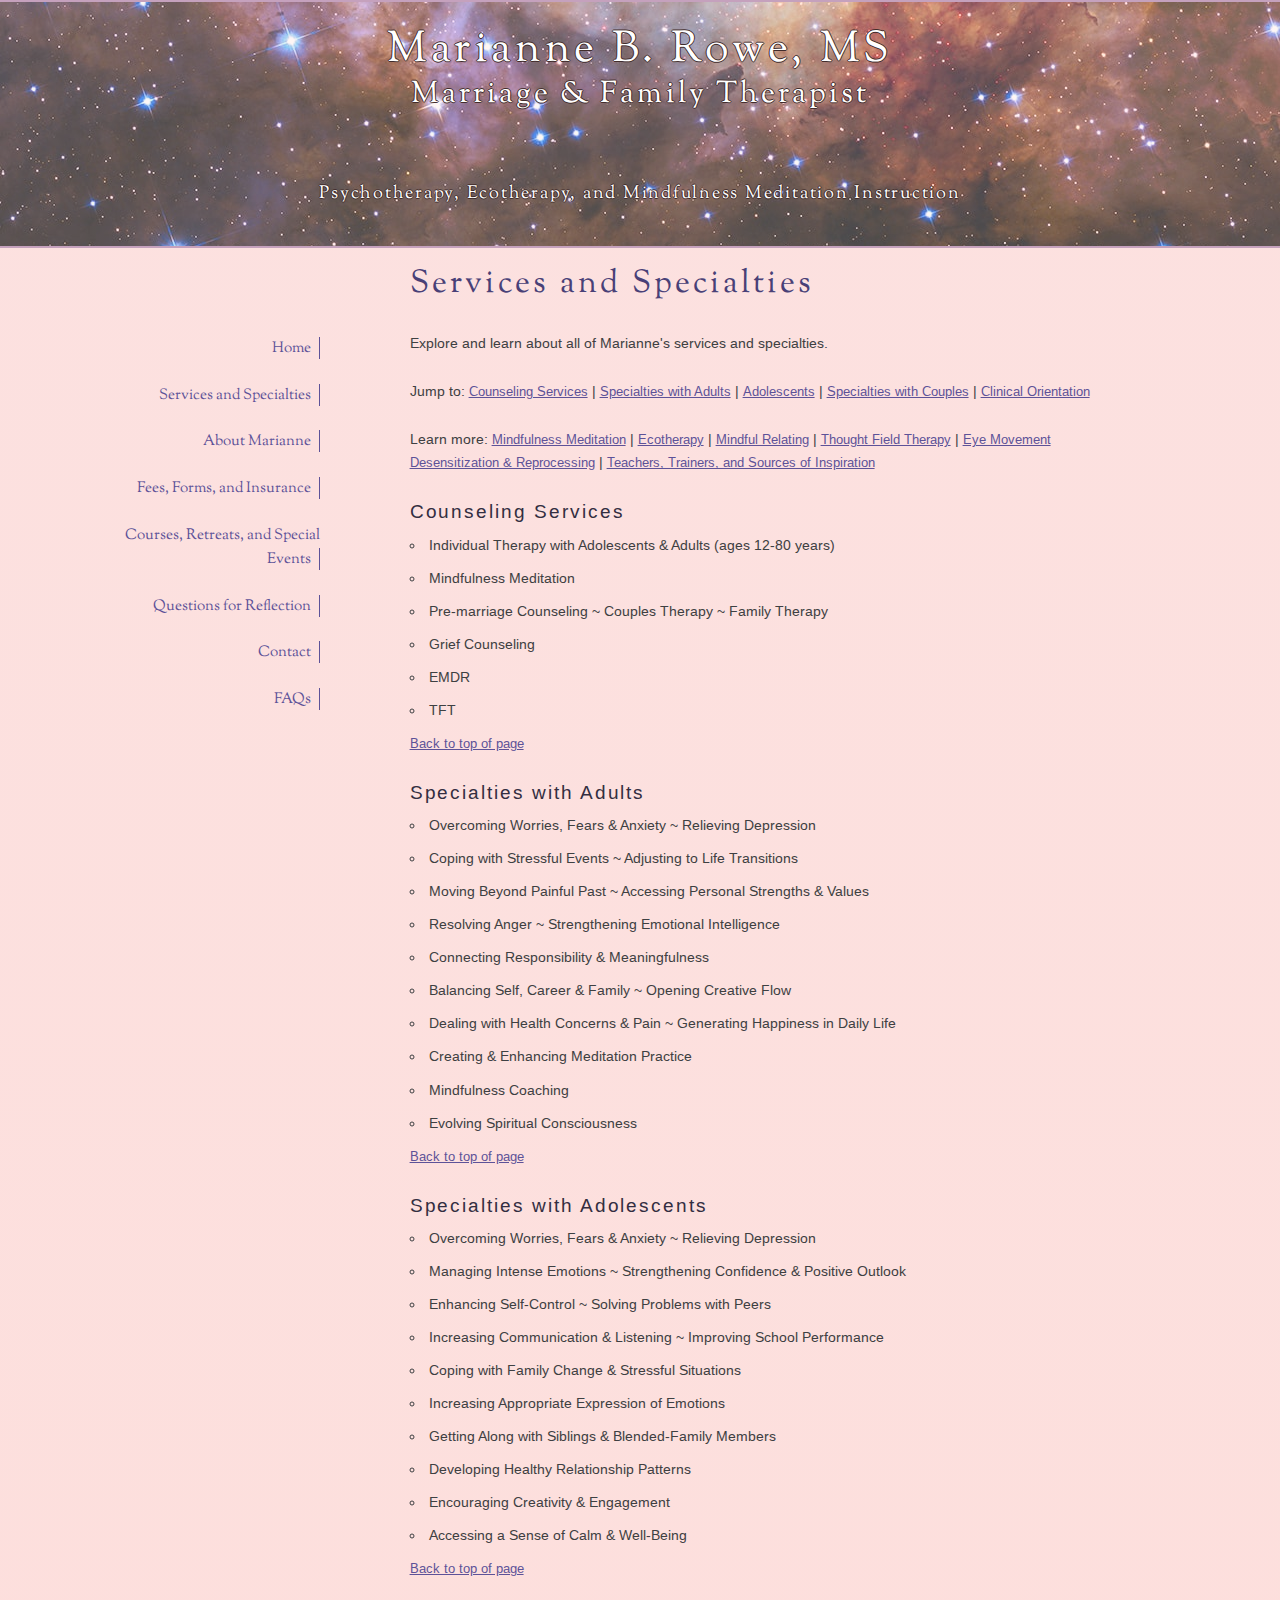
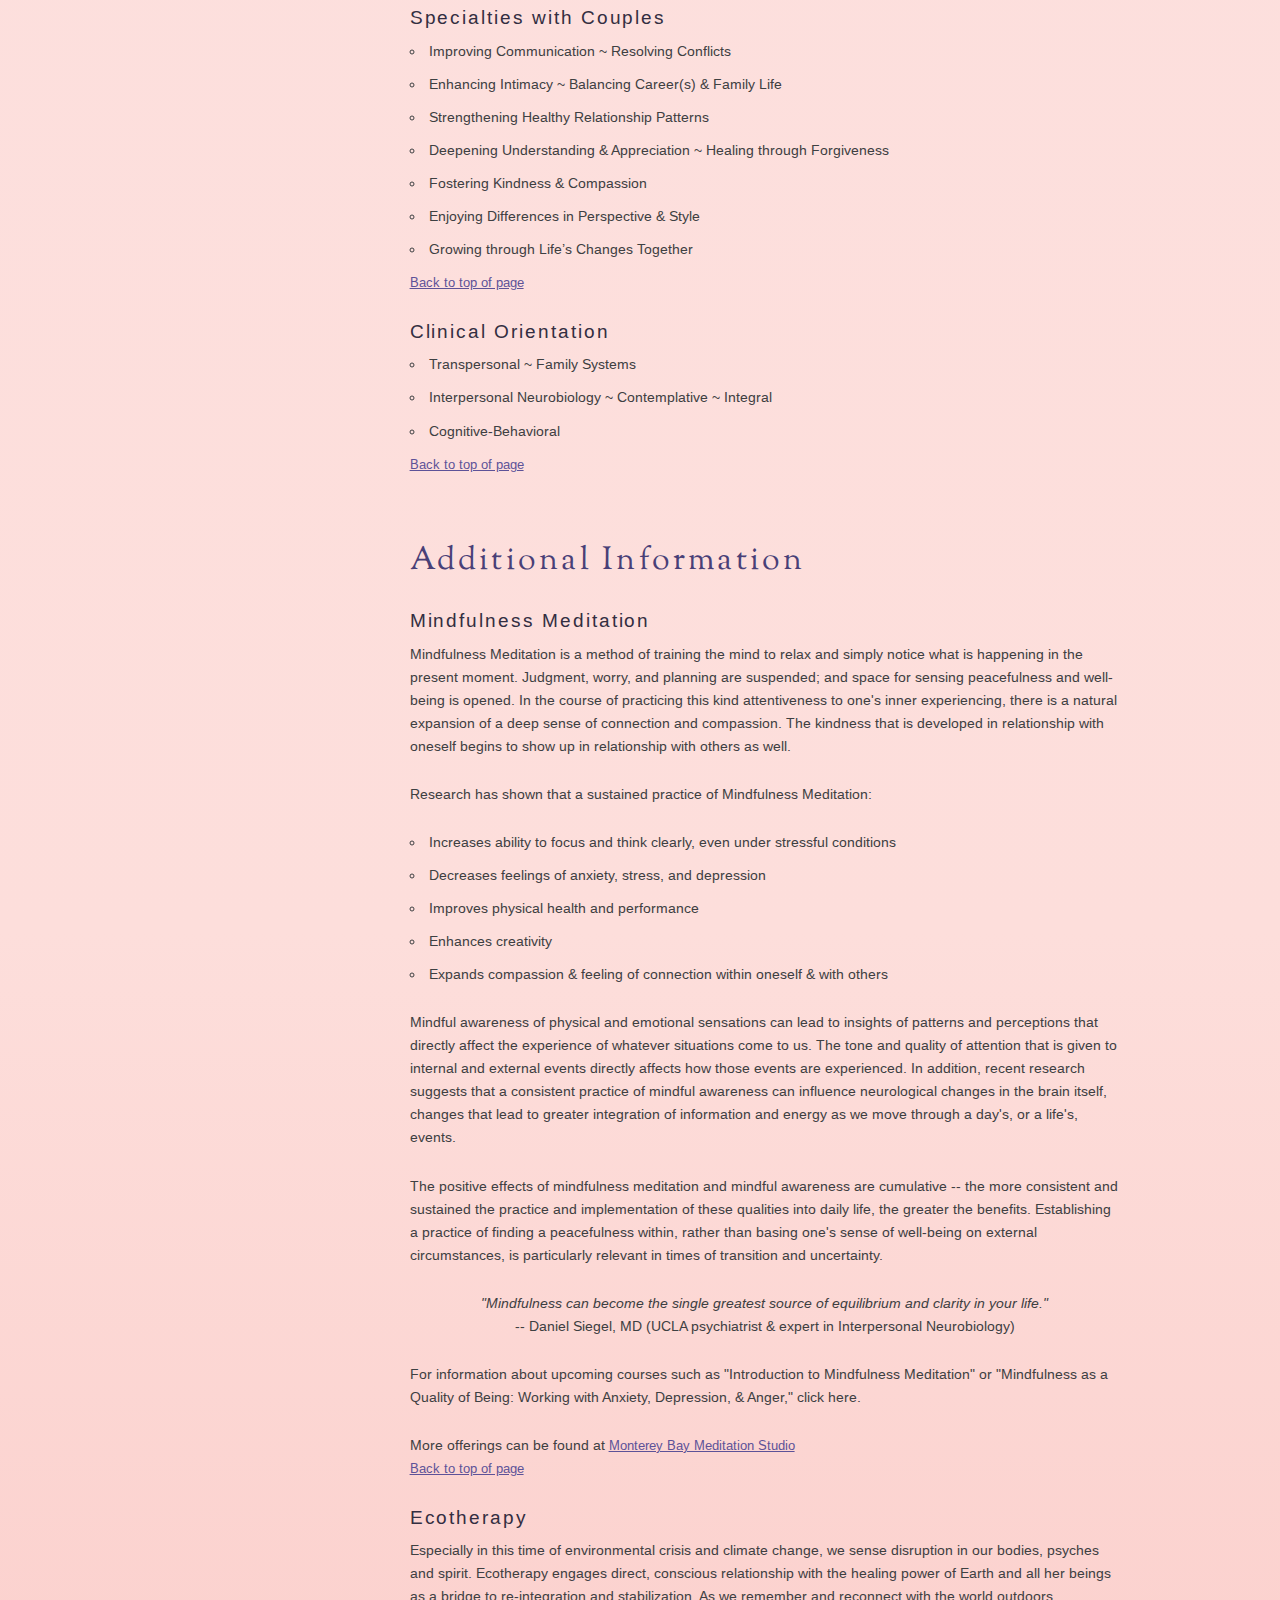
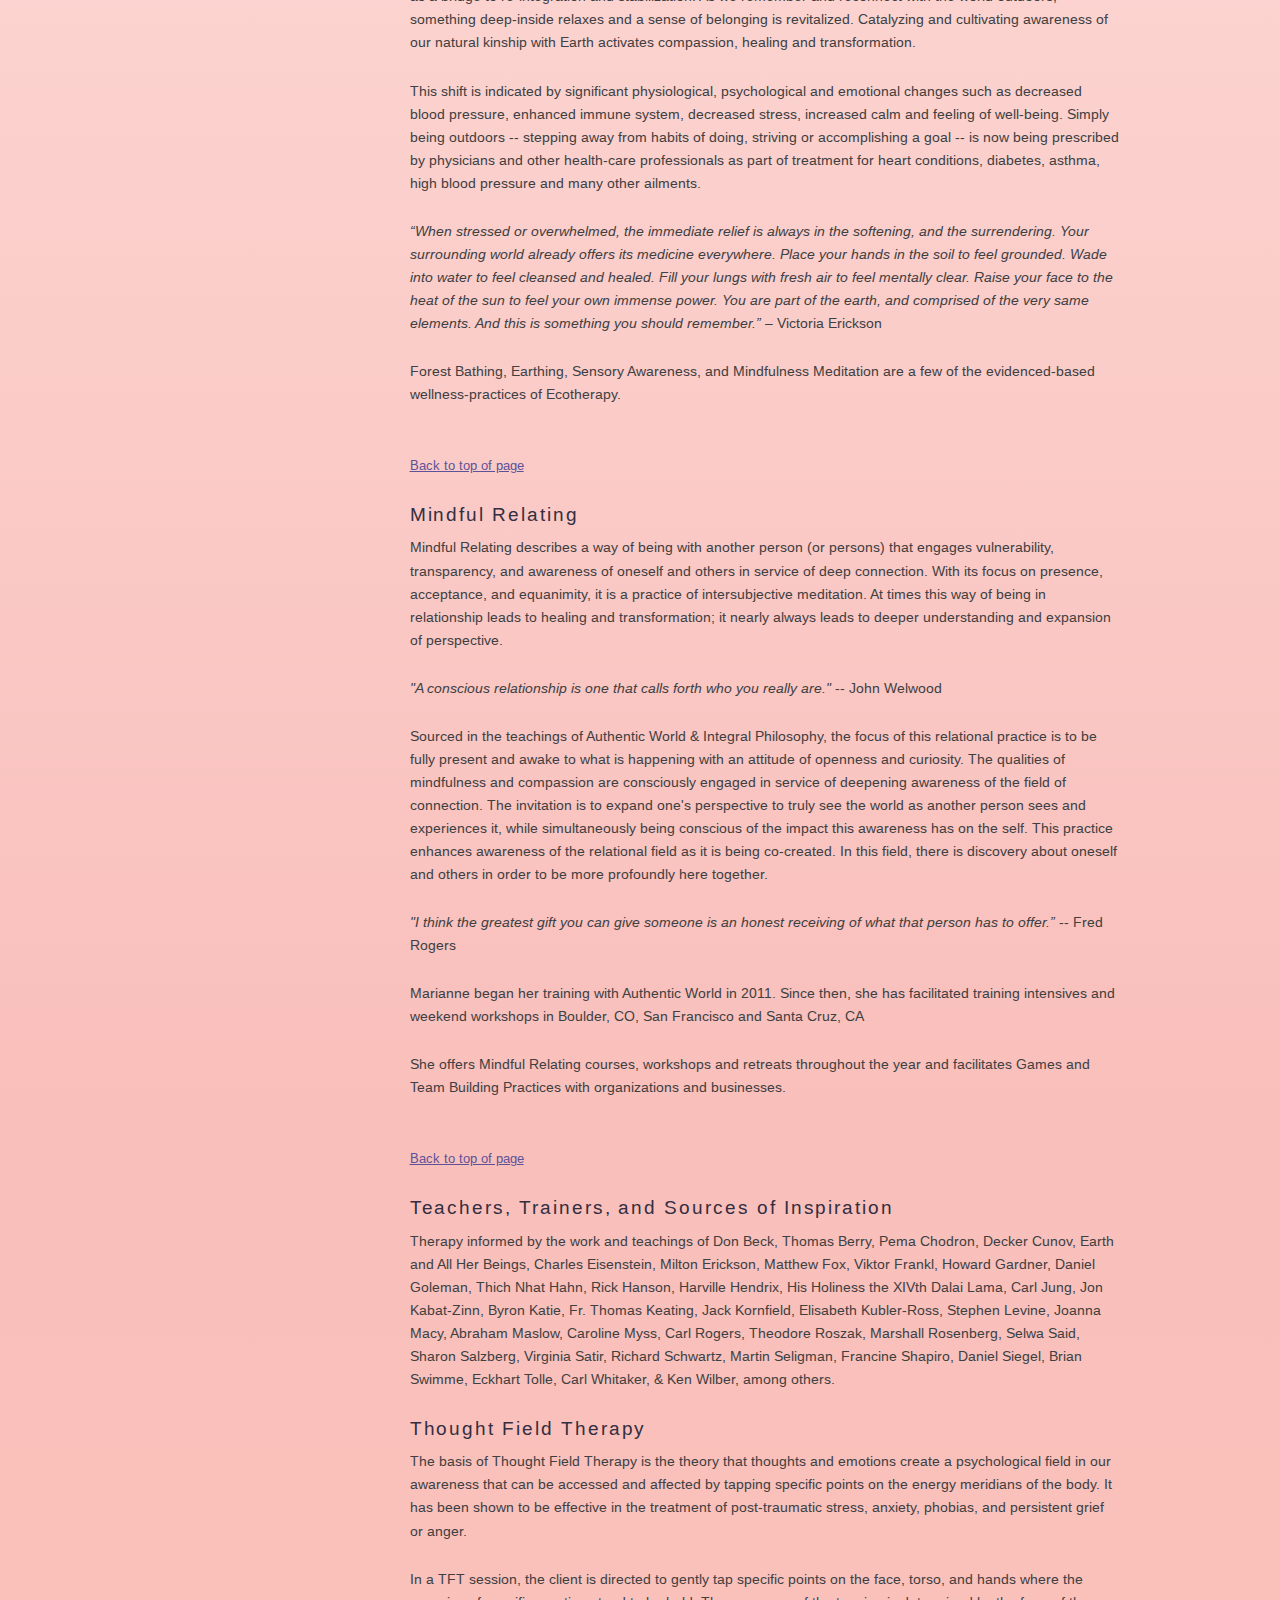
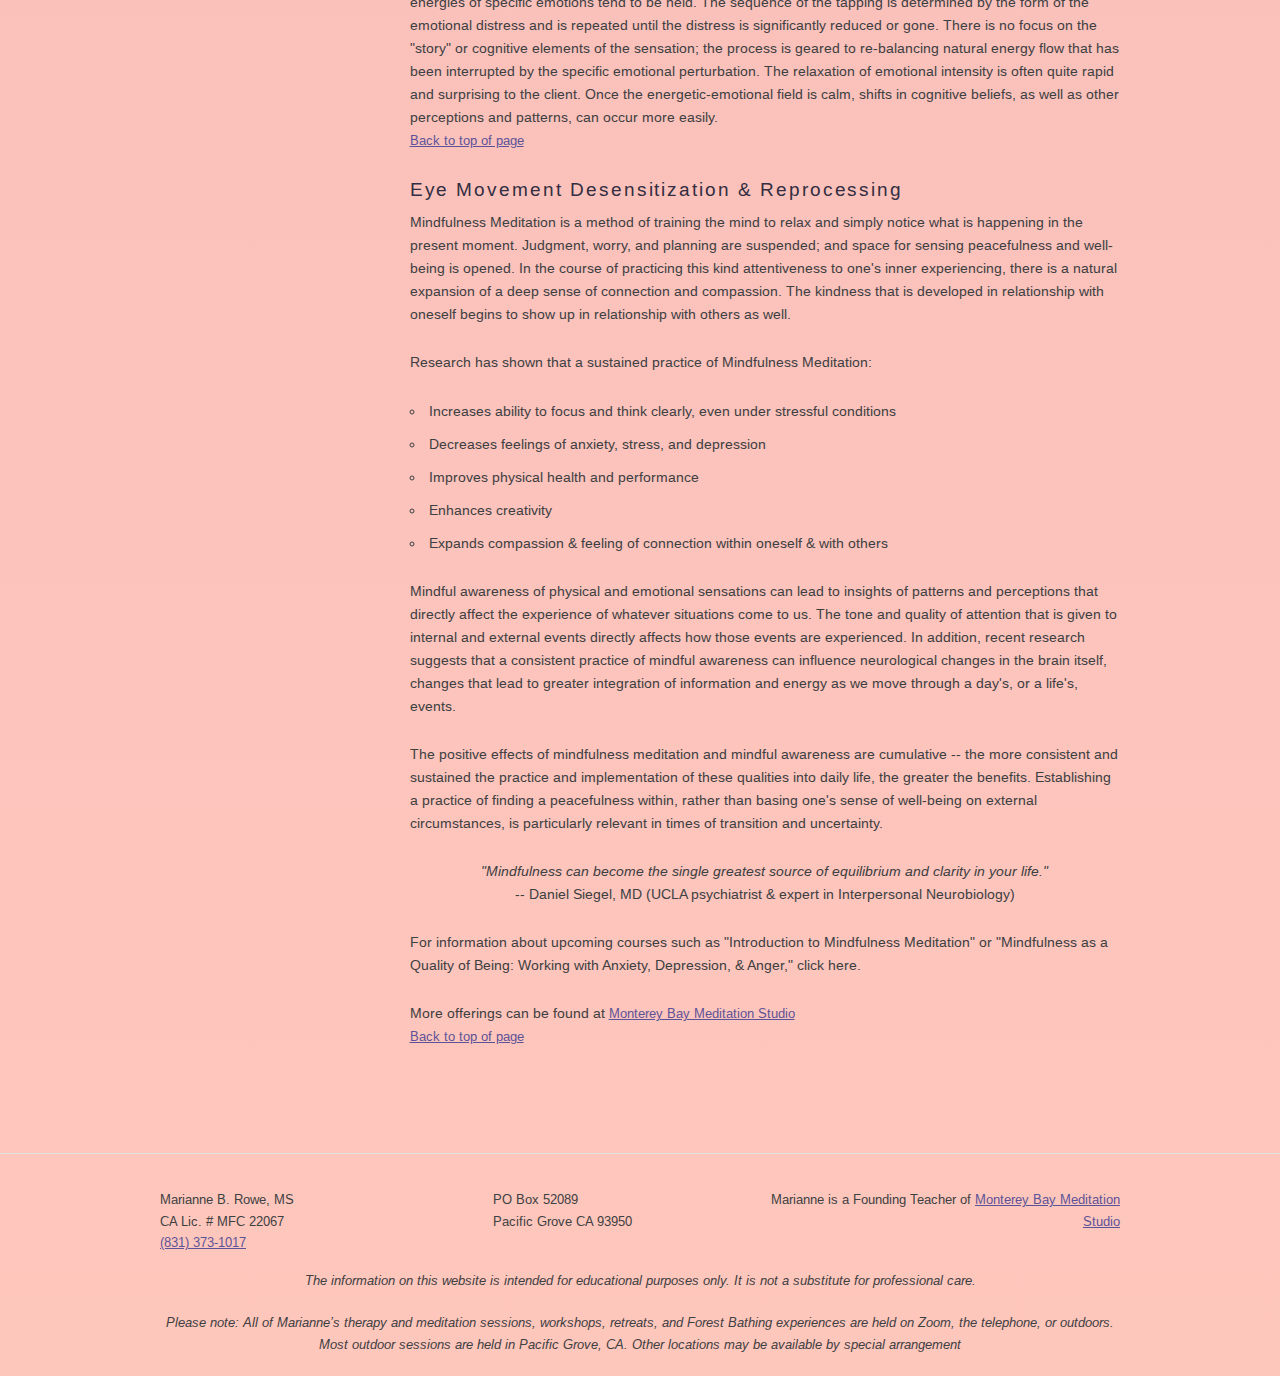
<file: services-and-specialties/index.html>
<!DOCTYPE html>
<html>
  <head>
    <link rel="favicon" type="image/jpg" href="images/favicon.ico">

    <link rel="stylesheet" href="../css/normalize.css">
    <link rel="stylesheet" href="../css/skeleton.css">
    <link rel="stylesheet" href="../css/style.css">
    <script
      src="https://code.jquery.com/jquery-3.6.0.min.js"
      integrity="sha256-/xUj+3OJU5yExlq6GSYGSHk7tPXikynS7ogEvDej/m4="
      crossorigin="anonymous"></script>

    <script src="../js/mobile-menu.js"></script>
    <script src="../js/scroll-fire.js"></script>

    <title>Marianne B. Rowe | Psychotherapy, Mindfulness Meditation, Monterey County CA</title>

    <link href="https://fonts.googleapis.com/css?family=Kaushan+Script|Noto+Serif" rel="stylesheet">
    <link href="https://fonts.googleapis.com/css?family=Sorts+Mill+Goudy" rel="stylesheet">

    <link href="https://fonts.googleapis.com/css?family=Arimo" rel="stylesheet">

    <meta name="viewport" content="width=device-width, initial-scale=1.0">
    <meta name="robots" content="index, follow">
      <meta name="description"
      content="Marriage Counseling,Child Therapy,Family Therapy,Mindfulness Meditation
      Instruction,in Monterey California">
    <meta name="keywords" content="Psychotherapy,Relationships,Eckhart Tolle,Couples Therapy,Salinas CA,
      Hypnotherapy,Sand Tray Therapy,Carmel CA,Play Therapy,EMDR,Pacific Grove CA,Resolving Anger,TFT,
      Monterey CA,Stress Reduction,Depression,Seaside CA,Intimacy,Anxiety,Marina CA,Child Counseling,
      Marriage Counseling,Pebble Beach CA,Grief Counseling,Resolve Conflicts">
  </head>



  <body>


    <header>


    </header>

    <div class="container" id="header-content">
      <span id="name">
        <h3>Marianne B. Rowe, MS</h3>
        <h4>Marriage & Family Therapist</h4>

        <div id="summary">Psychotherapy, Ecotherapy, and Mindfulness Meditation Instruction</div>

      </span>
    </div>



    <main>
      <div class="container">
        <div class="row">
          <div class="three columns">
            <aside>
              <div id="nav-unfixed">
                <ul>
                  <li><a href="http://www.mariannerowe.net/">Home</a></li>
                  <li><a href="../services-and-specialties">Services and Specialties</a></li>
                  <li><a href="../about-marianne">About Marianne</a></li>
                  <li><a href="../fees-forms-and-insurance">Fees, Forms, and Insurance</a></li>
                  <li><a href="../courses-retreats-and-special-events">Courses, Retreats, and Special Events</a></li>
                  <li><a href="../questions-for-reflection">Questions for Reflection</a></li>
                  <li><a href="../contact">Contact</a></li>
                  <li><a href="../faqs">FAQs</a></li>
                </ul>

              </div>

              <div id="nav-fixed">
                <ul>
                  <li><a href="http://www.mariannerowe.net/">Home</a></li>
                  <li><a href="../services-and-specialties">Services and Specialties</a></li>
                  <li><a href="../about-marianne">About Marianne</a></li>
                  <li><a href="../fees-forms-and-insurance">Fees, Forms, and Insurance</a></li>
                  <li><a href="../courses-retreats-and-special-events">Courses, Retreats, and Special Events</a></li>
                  <li><a href="../questions-for-reflection">Questions for Reflection</a></li>
                  <li><a href="../contact">Contact</a></li>
                  <li><a href="../faqs">FAQs</a></li>
                </ul>
              </div>
            </aside>

            <div id="nav-mobile">
              <center>
                <div id="menu-button">
                  <hr>
                  <span id="menu-button-button">MENU</span>
                  <div id="mobile-menu">
                    <ul>
                      <li><a href="http://www.mariannerowe.net/">Home</a></li>
                      <li><a href="../services-and-specialties">Services and Specialties</a></li>
                      <li><a href="../about-marianne">About Marianne</a></li>
                      <li><a href="../fees-forms-and-insurance">Fees, Forms, and Insurance</a></li>
                      <li><a href="../courses-retreats-and-special-events">Courses, Retreats, and Special Events</a></li>
                      <li><a href="../questions-for-reflection">Questions for Reflection</a></li>
                      <li><a href="../contact">Contact</a></li>
                      <li><a href="../faqs">FAQs</a></li>
                    </ul>
                  </div>
                  <hr>
                </div>
              </center>
            </div>
          </div>
          <div class="nine columns">
            <article>

              <h1 id="top">Services and Specialties</h1>
<p>
  Explore and learn about all of Marianne's services and specialties.
</p>

<p>
Jump to:
  <a href="#counseling-services">Counseling Services</a> |
  <a href="#specialties-with-adults">Specialties with Adults</a> |
  <a href="#specialties-with-children">Adolescents</a> |
  <a href="#specialties-with-couples">Specialties with Couples</a> |
  <a href="#clinical-orientation">Clinical Orientation</a>
</p>
<p>
Learn more:
  <a href="#mindfulness-meditation">Mindfulness Meditation</a> |
  <a href="#ecotherapy">Ecotherapy</a> |
  <a href="#mindful-relating">Mindful Relating</a> |
  <a href="#thought-field-therapy">Thought Field Therapy</a> |
  <a href="#emdr">Eye Movement Desensitization & Reprocessing</a> |
  <a href="#teachers-trainers-and-sources-of-inspiration">Teachers, Trainers, and Sources of Inspiration</a>
</p>


<h2 id="counseling-services">Counseling Services</h2>
<ul>
  <li>Individual Therapy with Adolescents & Adults (ages 12-80 years)</li>
  <li>Mindfulness Meditation</li>
  <li>Pre-marriage Counseling ~ Couples Therapy ~ Family Therapy</li>
  <li>Grief Counseling</li>
  <li>EMDR</li>
  <li>TFT</li>
  <a href="#top">Back to top of page</a>
</ul>


<h2 id="specialties-with-adults">Specialties with Adults</h2>
<ul>
  <li>Overcoming Worries, Fears & Anxiety ~ Relieving Depression</li>
  <li>Coping with Stressful Events ~ Adjusting to Life Transitions</li>
  <li>Moving Beyond Painful Past ~ Accessing Personal Strengths & Values</li>
  <li>Resolving Anger ~ Strengthening Emotional Intelligence</li>
  <li>Connecting Responsibility & Meaningfulness</li>
  <li>Balancing Self, Career & Family ~ Opening Creative Flow</li>
  <li>Dealing with Health Concerns & Pain ~ Generating Happiness in Daily Life</li>
  <li>Creating & Enhancing Meditation Practice</li>
  <li>Mindfulness Coaching</li>
  <li>Evolving Spiritual Consciousness</li>
  <a href="#top">Back to top of page</a>
</ul>

<h2 id="specialties-with-children">Specialties with Adolescents</h2>
<ul>
  <li>Overcoming Worries, Fears & Anxiety ~ Relieving Depression</li>
  <li>Managing Intense Emotions ~ Strengthening Confidence & Positive Outlook</li>
  <li>Enhancing Self-Control ~ Solving Problems with Peers</li>
  <li>Increasing Communication & Listening ~ Improving School Performance</li>
  <li>Coping with Family Change & Stressful Situations</li>
  <li>Increasing Appropriate Expression of Emotions</li>
  <li>Getting Along with Siblings & Blended-Family Members</li>
  <li>Developing Healthy Relationship Patterns</li>
  <li>Encouraging Creativity & Engagement</li>
  <li>Accessing a Sense of Calm & Well-Being</li>
  <a href="#top">Back to top of page</a>
</ul>

<h2 id="specialties-with-couples">Specialties with Couples</h2>
<ul>
  <li>Improving Communication ~ Resolving Conflicts</li>
  <li>Enhancing Intimacy ~ Balancing Career(s) & Family Life</li>
  <li>Strengthening Healthy Relationship Patterns</li>
  <li>Deepening Understanding & Appreciation ~ Healing through Forgiveness</li>
  <li>Fostering Kindness & Compassion</li>
  <li>Enjoying Differences in Perspective & Style</li>
  <li>Growing through Life’s Changes Together</li>
  <a href="#top">Back to top of page</a>
</ul>

<h2 id="clinical-orientation">Clinical Orientation</h2>
<ul>
  <li>Transpersonal ~ Family Systems</li>
  <li>Interpersonal Neurobiology ~ Contemplative ~ Integral</li>
  <li>Cognitive-Behavioral</li>
  <a href="#top">Back to top of page</a>
</ul>
<br>
<br>

<h1>Additional Information</h1>

<h2 id="mindfulness-meditation">Mindfulness Meditation</h2>
<p>
  Mindfulness Meditation is a method of training the mind to relax and simply notice what is happening in the present moment. Judgment, worry, and planning are suspended; and space for sensing peacefulness and well-being is opened. In the course of practicing this kind attentiveness to one's inner experiencing, there is a natural expansion of a deep sense of connection and compassion. The kindness that is developed in relationship with oneself begins to show up in relationship with others as well.
</p>
<p>

Research has shown that a sustained practice of Mindfulness Meditation:
<ul>
   <li>Increases ability to focus and think clearly, even under stressful conditions</li>
   <li>Decreases feelings of anxiety, stress, and depression</li>
   <li>Improves physical health and performance</li>
   <li>Enhances creativity</li>
   <li>Expands compassion & feeling of connection within oneself & with others</li>
 </ul>
</p>
<p>
Mindful awareness of physical and emotional sensations can lead to insights of patterns and perceptions that directly affect the experience of whatever situations come to us. The tone and quality of attention that is given to internal and external events directly affects how those events are experienced. In addition, recent research suggests that a consistent practice of mindful awareness can influence neurological changes in the brain itself, changes that lead to greater integration of information and energy as we move through a day's, or a life's, events.
</p>
<p>
The positive effects of mindfulness meditation and mindful awareness are cumulative -- the more consistent and sustained the practice and implementation of these qualities into daily life, the greater the benefits. Establishing a practice of finding a peacefulness within, rather than basing one's sense of well-being on external circumstances, is particularly relevant in times of transition and uncertainty.
</p>
<p class="tagline"><i>
"Mindfulness can become the single greatest source of equilibrium and clarity in your life."</i><br> -- Daniel Siegel, MD (UCLA psychiatrist & expert in Interpersonal Neurobiology)
</p>
<p>
For information about upcoming courses such as "Introduction to Mindfulness Meditation" or "Mindfulness as a Quality of Being: Working with Anxiety, Depression, & Anger," click here.
</p>
<p>
  More offerings can be found at <a href="http://montereybaymeditation.com">Monterey Bay Meditation Studio</a>
  <br><a href="#top">Back to top of page</a>
</p>



<h2 id="ecotherapy">Ecotherapy</h2>
<p>
  Especially in this time of environmental crisis and climate change, we sense disruption in our bodies, psyches and spirit. Ecotherapy engages direct, conscious  relationship with the healing power of Earth and all her beings as a bridge to re-integration and stabilization. As we remember and reconnect with the world outdoors, something deep-inside relaxes and a sense of belonging is revitalized. Catalyzing and cultivating awareness of our natural kinship with Earth activates compassion, healing and transformation.
</p>
<p>This shift is indicated by significant physiological, psychological and emotional changes such as decreased blood pressure, enhanced immune system, decreased stress, increased calm and feeling of well-being. Simply being outdoors -- stepping away from habits of doing, striving or accomplishing a goal -- is now being prescribed by physicians and other health-care professionals as part of treatment for heart conditions, diabetes, asthma, high blood pressure and many other ailments.
</p>

<p><i>“When stressed or overwhelmed, the immediate relief is always in the softening, and the surrendering. Your surrounding world already offers its medicine everywhere. Place your hands in the soil to feel grounded. Wade into water to feel cleansed and healed. Fill your lungs with fresh air to feel mentally clear. Raise your face to the heat of the sun to feel your own immense power. You are part of the earth, and comprised of the very same elements. And this is something you should remember.”</i> – Victoria Erickson</p>

<p>Forest Bathing, Earthing, Sensory Awareness, and Mindfulness Meditation are a few of the  evidenced-based wellness-practices of Ecotherapy.</p>
  <br><a href="#top">Back to top of page</a>
</p>

<h2 id="mindful-relating">Mindful Relating</h2>
<p>
  Mindful Relating describes a way of being with another person (or persons) that engages vulnerability, transparency, and awareness of oneself and others in service of deep connection. With its focus on presence, acceptance, and equanimity, it is a practice of intersubjective meditation. At times this way of being in relationship leads to healing and transformation; it nearly always leads to deeper understanding and expansion of perspective.
</p>
<p>
  <i>"A conscious relationship is one that calls forth who you really are."</i> -- John Welwood</p>
</p>
<p>Sourced in the teachings of Authentic World & Integral Philosophy, the focus of this relational practice is to be fully present and awake to what is happening with an attitude of openness and curiosity. The qualities of mindfulness and compassion are consciously engaged in service of deepening awareness of the field of connection. The invitation is to expand one's perspective to truly see the world as another person sees and experiences it, while simultaneously being conscious of the impact this awareness has on the self. This practice enhances awareness of the relational field as it is being co-created. In this field, there is discovery about oneself and others in order to be more profoundly here together.</p>
<p>
  <i>"I think the greatest gift you can give someone is an honest receiving of what that person has to offer.” </i> -- Fred Rogers</p>
</p>
<p>Marianne began her training with Authentic World in 2011. Since then, she has facilitated training intensives and weekend workshops in Boulder, CO, San Francisco and Santa Cruz, CA
</p>

<p>She offers Mindful Relating courses, workshops and retreats throughout the year and facilitates Games and Team Building Practices with organizations and businesses.</p>
<p>
  <br><a href="#top">Back to top of page</a>
</p>

<h2 id="teachers-trainers-and-sources-of-inspiration">Teachers, Trainers, and Sources of Inspiration</h2>
<p>
  Therapy informed by the work and teachings of Don Beck, Thomas Berry, Pema Chodron, Decker Cunov, Earth and All Her Beings, Charles Eisenstein, Milton Erickson, Matthew Fox, Viktor Frankl, Howard Gardner, Daniel Goleman, Thich Nhat Hahn, Rick Hanson, Harville Hendrix, His Holiness the XIVth Dalai Lama, Carl Jung, Jon Kabat-Zinn, Byron Katie, Fr. Thomas Keating, Jack Kornfield, Elisabeth Kubler-Ross, Stephen Levine, Joanna Macy, Abraham Maslow, Caroline Myss, Carl Rogers, Theodore Roszak, Marshall Rosenberg, Selwa Said, Sharon Salzberg, Virginia Satir, Richard Schwartz, Martin Seligman, Francine Shapiro, Daniel Siegel, Brian Swimme, Eckhart Tolle, Carl Whitaker, & Ken Wilber, among others.
</p>

<h2 id="thought-field-therapy">Thought Field Therapy</h2>
<p>
  The basis of Thought Field Therapy is the theory that thoughts and emotions create a psychological field in our awareness that can be accessed and affected by tapping specific points on the energy meridians of the body. It has been shown to be effective in the treatment of post-traumatic stress, anxiety, phobias, and persistent grief or anger.
</p>
<p>
  In a TFT session, the client is directed to gently tap specific points on the face, torso, and hands where the energies of specific emotions tend to be held. The sequence of the tapping is determined by the form of the emotional distress and is repeated until the distress is significantly reduced or gone. There is no focus on the "story" or cognitive elements of the sensation; the process is geared to re-balancing natural energy flow that has been interrupted by the specific emotional perturbation. The relaxation of emotional intensity is often quite rapid and surprising to the client. Once the energetic-emotional field is calm, shifts in cognitive beliefs, as well as other perceptions and patterns, can occur more easily.
  <br><a href="#top">Back to top of page</a>
</p>

<h2 id="emdr">Eye Movement Desensitization & Reprocessing</h2>
<p>
  Mindfulness Meditation is a method of training the mind to relax and simply notice what is happening in the present moment. Judgment, worry, and planning are suspended; and space for sensing peacefulness and well-being is opened. In the course of practicing this kind attentiveness to one's inner experiencing, there is a natural expansion of a deep sense of connection and compassion. The kindness that is developed in relationship with oneself begins to show up in relationship with others as well.
</p>
<p>

Research has shown that a sustained practice of Mindfulness Meditation:
<ul>
   <li>Increases ability to focus and think clearly, even under stressful conditions</li>
   <li>Decreases feelings of anxiety, stress, and depression</li>
   <li>Improves physical health and performance</li>
   <li>Enhances creativity</li>
   <li>Expands compassion & feeling of connection within oneself & with others</li>
 </ul>
</p>
<p>
Mindful awareness of physical and emotional sensations can lead to insights of patterns and perceptions that directly affect the experience of whatever situations come to us. The tone and quality of attention that is given to internal and external events directly affects how those events are experienced. In addition, recent research suggests that a consistent practice of mindful awareness can influence neurological changes in the brain itself, changes that lead to greater integration of information and energy as we move through a day's, or a life's, events.
</p>
<p>
The positive effects of mindfulness meditation and mindful awareness are cumulative -- the more consistent and sustained the practice and implementation of these qualities into daily life, the greater the benefits. Establishing a practice of finding a peacefulness within, rather than basing one's sense of well-being on external circumstances, is particularly relevant in times of transition and uncertainty.
</p>
<p class="tagline"><i>
"Mindfulness can become the single greatest source of equilibrium and clarity in your life."</i><br> -- Daniel Siegel, MD (UCLA psychiatrist & expert in Interpersonal Neurobiology)
</p>
<p>
For information about upcoming courses such as "Introduction to Mindfulness Meditation" or "Mindfulness as a Quality of Being: Working with Anxiety, Depression, & Anger," click here.
</p>
<p>
  More offerings can be found at <a href="http://montereybaymeditation.com">Monterey Bay Meditation Studio</a>
  <br><a href="#top">Back to top of page</a>
</p>



<!-- <p>
  <h2 id="teachers-trainers-and-sources-of-inspiration">Teachers, Trainers, and Sources of Inspiration</h2>
  <p>
    Therapy informed by the work and teachings of Don Beck, David Burns, Pema Chodron, Decker Cunov, Milton Erickson, Matthew Fox, Viktor Frankl, Howard Gardner, Arnold Gesell, Daniel Goleman, Thich Nhat Hahn, Rick Hanson, Harville Hendrix, His Holiness the XIVth Dalai Lama, Cheri Huber, Carl Jung, Jon Kabat-Zinn, Susan Kaiser-Greenland, Dora Kalff, Byron Katie, Fr. Thomas Keating, Jack Kornfield, Elisabeth Kubler-Ross, Garry Landreth, Stephen Levine, Abraham Maslow, Caroline Myss, Violet Oaklander, John J. Prendergast, Carl Rogers, Marshall Rosenberg, Selwa Said, Sharon Salzberg, Virginia Satir, Martin Seligman, Francine Shapiro, Daniel Siegel, Eckhart Tolle, Carl Whitaker, & Ken Wilber, among others.
  </p>
</p> -->


            </article>
          </div>
        </div>
      </div>
      <hr>
      <footer>
        <div class="container">
          <div class="row">
            <div class="four columns ft" style="text-align:left">
              Marianne B. Rowe, MS
              <br>
              CA Lic. # MFC 22067<br>
              <a href="tel:8313731017">(831) 373-1017</a>
              <br>


            </div>
            <div class="three columns ft" style="text-align: left">
              PO Box 52089
              <br>
              Pacific Grove CA 93950
            </div>

            <div class="five columns last">

              Marianne is a Founding Teacher of <a href="http://mindfuleducationproject.net" target="_none">Monterey Bay Meditation Studio</a>

            </div>
          </div>
          <div class="row">
            <p class="notice">The information on this website is intended for educational purposes only. It is not a substitute for professional care.</p>
            <p class="notice">Please note: All of Marianne’s therapy and meditation sessions, workshops, retreats, and Forest Bathing experiences are held on Zoom, the telephone, or outdoors. Most outdoor sessions are held in Pacific Grove, CA. Other locations may be available by special arrangement</p>

          </div>
        </div>
      <footer>
    </main>

  </body>
</html>
</file>
<file: css/skeleton.css>
/*
* Skeleton V2.0.4
* Copyright 2014, Dave Gamache
* www.getskeleton.com
* Free to use under the MIT license.
* http://www.opensource.org/licenses/mit-license.php
* 12/29/2014
*/


/* Table of contents
––––––––––––––––––––––––––––––––––––––––––––––––––
- Grid
- Base Styles
- Typography
- Links
- Buttons
- Forms
- Lists
- Code
- Tables
- Spacing
- Utilities
- Clearing
- Media Queries
*/


/* Grid
–––––––––––––––––––––––––––––––––––––––––––––––––– */
.container {
  position: relative;
  width: 100%;
  max-width: 960px;
  margin: 0 auto;
  padding: 0 20px;
  box-sizing: border-box; }
.column,
.columns {
  width: 100%;
  float: left;
  box-sizing: border-box; }

/* For devices larger than 400px */
@media (min-width: 400px) {
  .container {
    width: 85%;
    padding: 0; }
}

/* For devices larger than 550px */
@media (min-width: 810px) {
  .container {
    width: 80%; }
  .column,
  .columns {
    margin-left: 4%; }
  .column:first-child,
  .columns:first-child {
    margin-left: 0; }

  .one.column,
  .one.columns                    { width: 4.66666666667%; }
  .two.columns                    { width: 13.3333333333%; }
  .three.columns                  { width: 22%;            }
  .four.columns                   { width: 30.6666666667%; }
  .five.columns                   { width: 39.3333333333%; }
  .six.columns                    { width: 48%;            }
  .seven.columns                  { width: 56.6666666667%; }
  .eight.columns                  { width: 65.3333333333%; }
  .nine.columns                   { width: 74.0%;          }
  .ten.columns                    { width: 82.6666666667%; }
  .eleven.columns                 { width: 91.3333333333%; }
  .twelve.columns                 { width: 100%; margin-left: 0; }

  .one-third.column               { width: 30.6666666667%; }
  .two-thirds.column              { width: 65.3333333333%; }

  .one-half.column                { width: 48%; }

  /* Offsets */
  .offset-by-one.column,
  .offset-by-one.columns          { margin-left: 8.66666666667%; }
  .offset-by-two.column,
  .offset-by-two.columns          { margin-left: 17.3333333333%; }
  .offset-by-three.column,
  .offset-by-three.columns        { margin-left: 26%;            }
  .offset-by-four.column,
  .offset-by-four.columns         { margin-left: 34.6666666667%; }
  .offset-by-five.column,
  .offset-by-five.columns         { margin-left: 43.3333333333%; }
  .offset-by-six.column,
  .offset-by-six.columns          { margin-left: 52%;            }
  .offset-by-seven.column,
  .offset-by-seven.columns        { margin-left: 60.6666666667%; }
  .offset-by-eight.column,
  .offset-by-eight.columns        { margin-left: 69.3333333333%; }
  .offset-by-nine.column,
  .offset-by-nine.columns         { margin-left: 78.0%;          }
  .offset-by-ten.column,
  .offset-by-ten.columns          { margin-left: 86.6666666667%; }
  .offset-by-eleven.column,
  .offset-by-eleven.columns       { margin-left: 95.3333333333%; }

  .offset-by-one-third.column,
  .offset-by-one-third.columns    { margin-left: 34.6666666667%; }
  .offset-by-two-thirds.column,
  .offset-by-two-thirds.columns   { margin-left: 69.3333333333%; }

  .offset-by-one-half.column,
  .offset-by-one-half.columns     { margin-left: 52%; }

}


/* Base Styles
–––––––––––––––––––––––––––––––––––––––––––––––––– */
/* NOTE
html is set to 62.5% so that all the REM measurements throughout Skeleton
are based on 10px sizing. So basically 1.5rem = 15px :) */
html {
  font-size: 62.5%; }
body {
  font-size: 1.5em; /* currently ems cause chrome bug misinterpreting rems on body element */
  line-height: 1.6;
  font-weight: 400;
  font-family: "Raleway", "HelveticaNeue", "Helvetica Neue", Helvetica, Arial, sans-serif;
  color: #222; }


/* Typography
–––––––––––––––––––––––––––––––––––––––––––––––––– */
h1, h2, h3, h4, h5, h6 {
  margin-top: 0;
  margin-bottom: 2rem;
  font-weight: 300; }
h1 { font-size: 4.0rem; line-height: 1.2;  letter-spacing: -.1rem;}
h2 { font-size: 3.6rem; line-height: 1.25; letter-spacing: -.1rem; }
h3 { font-size: 3.0rem; line-height: 1.3;  letter-spacing: -.1rem; }
h4 { font-size: 2.4rem; line-height: 1.35; letter-spacing: -.08rem; }
h5 { font-size: 1.8rem; line-height: 1.5;  letter-spacing: -.05rem; }
h6 { font-size: 1.5rem; line-height: 1.6;  letter-spacing: 0; }

/* Larger than phablet */
@media (min-width: 620px) {
  h1 { font-size: 5.0rem; }
  h2 { font-size: 4.2rem; }
  h3 { font-size: 3.6rem; }
  h4 { font-size: 3.0rem; }
  h5 { font-size: 2.4rem; }
  h6 { font-size: 1.5rem; }
}

p {
  margin-top: 0; }


/* Links
–––––––––––––––––––––––––––––––––––––––––––––––––– */
a {
  color: #1EAEDB; }
a:hover {
  color: #0FA0CE; }


/* Buttons
–––––––––––––––––––––––––––––––––––––––––––––––––– */
.button,
button,
input[type="submit"],
input[type="reset"],
input[type="button"] {
  display: inline-block;
  height: 38px;
  padding: 0 30px;
  color: #555;
  text-align: center;
  font-size: 11px;
  font-weight: 600;
  line-height: 38px;
  letter-spacing: .1rem;
  text-transform: uppercase;
  text-decoration: none;
  white-space: nowrap;
  background-color: transparent;
  border-radius: 4px;
  border: 1px solid #bbb;
  cursor: pointer;
  box-sizing: border-box; }
.button:hover,
button:hover,
input[type="submit"]:hover,
input[type="reset"]:hover,
input[type="button"]:hover,
.button:focus,
button:focus,
input[type="submit"]:focus,
input[type="reset"]:focus,
input[type="button"]:focus {
  color: #333;
  border-color: #888;
  outline: 0; }
.button.button-primary,
button.button-primary,
input[type="submit"].button-primary,
input[type="reset"].button-primary,
input[type="button"].button-primary {
  color: #FFF;
  background-color: #33C3F0;
  border-color: #33C3F0; }
.button.button-primary:hover,
button.button-primary:hover,
input[type="submit"].button-primary:hover,
input[type="reset"].button-primary:hover,
input[type="button"].button-primary:hover,
.button.button-primary:focus,
button.button-primary:focus,
input[type="submit"].button-primary:focus,
input[type="reset"].button-primary:focus,
input[type="button"].button-primary:focus {
  color: #FFF;
  background-color: #1EAEDB;
  border-color: #1EAEDB; }


/* Forms
–––––––––––––––––––––––––––––––––––––––––––––––––– */
input[type="email"],
input[type="number"],
input[type="search"],
input[type="text"],
input[type="tel"],
input[type="url"],
input[type="password"],
textarea,
select {
  height: 38px;
  padding: 6px 10px; /* The 6px vertically centers text on FF, ignored by Webkit */
  background-color: #fff;
  border: 1px solid #D1D1D1;
  border-radius: 4px;
  box-shadow: none;
  box-sizing: border-box; }
/* Removes awkward default styles on some inputs for iOS */
input[type="email"],
input[type="number"],
input[type="search"],
input[type="text"],
input[type="tel"],
input[type="url"],
input[type="password"],
textarea {
  -webkit-appearance: none;
     -moz-appearance: none;
          appearance: none; }
textarea {
  min-height: 65px;
  padding-top: 6px;
  padding-bottom: 6px; }
input[type="email"]:focus,
input[type="number"]:focus,
input[type="search"]:focus,
input[type="text"]:focus,
input[type="tel"]:focus,
input[type="url"]:focus,
input[type="password"]:focus,
textarea:focus,
select:focus {
  border: 1px solid #33C3F0;
  outline: 0; }
label,
legend {
  display: block;
  margin-bottom: .5rem;
  font-weight: 600; }
fieldset {
  padding: 0;
  border-width: 0; }
input[type="checkbox"],
input[type="radio"] {
  display: inline; }
label > .label-body {
  display: inline-block;
  margin-left: .5rem;
  font-weight: normal; }


/* Lists
–––––––––––––––––––––––––––––––––––––––––––––––––– */
ul {
  list-style: circle inside; }
ol {
  list-style: decimal inside; }
ol, ul {
  padding-left: 0;
  margin-top: 0; }
ul ul,
ul ol,
ol ol,
ol ul {
  margin: 1.5rem 0 1.5rem 3rem;
  font-size: 90%; }
li {
  margin-bottom: 1rem; }


/* Code
–––––––––––––––––––––––––––––––––––––––––––––––––– */
code {
  padding: .2rem .5rem;
  margin: 0 .2rem;
  font-size: 90%;
  white-space: nowrap;
  background: #F1F1F1;
  border: 1px solid #E1E1E1;
  border-radius: 4px; }
pre > code {
  display: block;
  padding: 1rem 1.5rem;
  white-space: pre; }


/* Tables
–––––––––––––––––––––––––––––––––––––––––––––––––– */
th,
td {
  padding: 12px 15px;
  text-align: left;
  border-bottom: 1px solid #E1E1E1; }
th:first-child,
td:first-child {
  padding-left: 0; }
th:last-child,
td:last-child {
  padding-right: 0; }


/* Spacing
–––––––––––––––––––––––––––––––––––––––––––––––––– */
button,
.button {
  margin-bottom: 1rem; }
input,
textarea,
select,
fieldset {
  margin-bottom: 1.5rem; }
pre,
blockquote,
dl,
figure,
table,
p,
ul,
ol,
form {
  margin-bottom: 2.5rem; }


/* Utilities
–––––––––––––––––––––––––––––––––––––––––––––––––– */
.u-full-width {
  width: 100%;
  box-sizing: border-box; }
.u-max-full-width {
  max-width: 100%;
  box-sizing: border-box; }
.u-pull-right {
  float: right; }
.u-pull-left {
  float: left; }


/* Misc
–––––––––––––––––––––––––––––––––––––––––––––––––– */
hr {
  margin-top: 3rem;
  margin-bottom: 3.5rem;
  border-width: 0;
  border-top: 1px solid #E1E1E1; }


/* Clearing
–––––––––––––––––––––––––––––––––––––––––––––––––– */

/* Self Clearing Goodness */
.container:after,
.row:after,
.u-cf {
  content: "";
  display: table;
  clear: both; }


/* Media Queries
–––––––––––––––––––––––––––––––––––––––––––––––––– */
/*
Note: The best way to structure the use of media queries is to create the queries
near the relevant code. For example, if you wanted to change the styles for buttons
on small devices, paste the mobile query code up in the buttons section and style it
there.
*/


/* Larger than mobile */
@media (min-width: 400px) {}

/* Larger than phablet (also point when grid becomes active) */
@media (min-width: 550px) {}

/* Larger than tablet */
@media (min-width: 750px) {}

/* Larger than desktop */
@media (min-width: 1000px) {}

/* Larger than Desktop HD */
@media (min-width: 1200px) {}
</file>
<file: css/style.css>
body {
  color: #3e4042;
  font-size: 1.6em;
  font-family: "Arimo", sans-serif;
  margin-left: 0;
  margin-right: 0;
  /* Permalink - use to edit and share this gradient: http://colorzilla.com/gradient-editor/#fce1e0+0,fddedb+41,f9bfbb+70,fec7bc+100 */
  background: #fce1e0;
  /* Old browsers */
  background: -moz-linear-gradient(top, #fce1e0 0%, #fddedb 41%, #f9bfbb 70%, #fec7bc 100%);
  /* FF3.6-15 */
  background: -webkit-linear-gradient(top, #fce1e0 0%, #fddedb 41%, #f9bfbb 70%, #fec7bc 100%);
  /* Chrome10-25,Safari5.1-6 */
  background: linear-gradient(to bottom, #fce1e0 0%, #fddedb 41%, #f9bfbb 70%, #fec7bc 100%);
  /* W3C, IE10+, FF16+, Chrome26+, Opera12+, Safari7+ */
  filter: progid:DXImageTransform.Microsoft.gradient( startColorstr='#fce1e0', endColorstr='#fec7bc',GradientType=0 );
  /* IE6-9 */ }
  body h1 {
    font-family: "Sorts Mill Goudy", serif;
    margin-top: -06px;
    margin-bottom: 28px;
    text-align: left;
    font-size: 2.24em;
    color: #3e4042;
    letter-spacing: .1em; }
  body a {
    color: #5d5298;
    transition: .3s;
    font-size: .9em; }
    body a:hover {
      color: #332e41; }
  body #admin-panel {
    height: 244px;
    background-color: white; }

header {
  background-image: url("../images/space.jpg");
  opacity: .7;
  height: 244px;
  border-top: 2px solid #AF87AF;
  border-bottom: 2px solid #AF87AF;
  z-index: 1; }

#header-content {
  margin-top: -240px; }
  #header-content #name {
    font-family: "Sorts Mill Goudy", serif;
    text-align: center; }
  #header-content h3 {
    padding-top: 15px;
    font-size: 2.7em;
    margin-bottom: -4px; }
  #header-content h4 {
    font-size: 1.9em; }
  #header-content h3, #header-content h4 {
    letter-spacing: .1em;
    color: white;
    text-shadow: -1px 0 #412C2B,0 1px #412C2B,1px 0 #412C2B,0 -1px #412C2B; }
  #header-content #summary {
    margin-top: 64px;
    letter-spacing: .1em;
    color: white;
    font-size: 1.1em;
    text-shadow: -1px 0 #412C2B,0 1px #412C2B,1px 0 #412C2B,0 -1px #412C2B; }

aside {
  font-family: "Sorts Mill Goudy", serif;
  padding-top: 122px;
  margin-left: -60px;
  font-size: .80em;
  text-align: right; }
  aside #nav-unfixed, aside #nav-fixed {
    width: 220px; }
  aside ul {
    list-style-type: none; }
    aside ul li {
      padding-top: 6px;
      padding-bottom: 6px; }
      aside ul li a {
        padding-right: 8px;
        font-family: "Sorts Mill Goudy", serif;
        font-size: 1.2em;
        text-decoration: none;
        color: #5d5298;
        border-right: 1px solid #5d5298; }
        aside ul li a:hover {
          color: #332e41;
          padding-right: 3px;
          border-right: 1px solid #332e41; }

main h1 {
  font-family: "Sorts Mill Goudy", serif;
  margin-top: -33px;
  margin-bottom: 28px;
  text-align: left;
  font-size: 2.24em;
  color: #494077;
  letter-spacing: .1em; }
main h2 {
  font-size: 1.35em;
  color: #332e41;
  letter-spacing: .1em;
  margin-bottom: 10px;
  padding-bottom: 0px; }
main .tagline {
  text-align: center; }
main #course_course_instances {
  visibility: hidden; }
main .course-admin-single {
  border: 1px dashed #5d5298;
  padding: 4px; }
  main .course-admin-single h3 {
    font-size: 1.2em;
    margin: 0px;
    padding: 0px; }
  main .course-admin-single .first-instance-notice {
    color: red; }
main article {
  font-family: "Arimo", sans-serif;
  color: #3e4042;
  font-size: .9em;
  margin-top: 90px;
  padding-bottom: 50px; }
  main article .registration-link {
    margin-top: -20px; }
main .divider {
  font-size: 2.5em;
  color: #494077;
  text-align: center;
  margin: 0px;
  margin-top: -30px; }

/* nav controls!!!! */
#nav-fixed {
  position: fixed;
  margin-top: -350px;
  overflow: hidden; }

@media (max-width: 929px) {
  #nav-unfixed, #nav-fixed {
    width: 160px; } }
@media (max-width: 812px) {
  #nav-unfixed, #nav-fixed {
    width: 120px; } }
@media (max-width: 670px) {
  #nav-fixed {
    background-color: #ce937f;
    opacity: 0.8;
    width: 60px;
    height: 60px;
    border-radius: 50%;
    margin-top: -356px;
    margin-left: -30px; } }
.radioset {
  white-space: nowrap; }

input[type="text"] {
  width: 300px;
  max-width: 100%; }

textarea {
  width: 600px;
  height: 240px;
  max-width: 100%; }

button, input[type="submit"] {
  background-color: white; }

button:hover, input[type="submit"]:hover {
  background-color: lightgray; }

@media (max-width: 596px) {
  #summary {
    display: none; } }
@media (max-width: 950px) {
  #nav-fixed, #nav-unfixed {
    margin-left: -30px; } }
@media (max-width: 809px) {
  #menu-button {
    font-family: "Sorts Mill Goudy", serif;
    letter-spacing: .3em;
    font-size: 1.2em;
    padding-top: 5px;
    width: 400px;
    max-width: 100%; }
    #menu-button #menu-button-button {
      cursor: pointer;
      color: #777b7e; }
      #menu-button #menu-button-button:hover {
        color: #5d5298; }
    #menu-button hr {
      margin-top: 2px;
      padding-bottom: 2px;
      border-bottom: 1px solid red; }
    #menu-button ul {
      list-style-type: none; }
      #menu-button ul li a {
        letter-spacing: .1em;
        text-decoration: underline;
        font-family: "Sorts Mill Goudy", serif;
        font-size: .8em;
        text-decoration: underline;
        color: #5d5298;
        transition: .3s; }
        #menu-button ul li a:hover {
          color: #332e41; }

  main h1 {
    text-align: center; }

  #nav-mobile {
    text-align: center;
    margin-top: -62px;
    margin-bottom: -28px; }
    #nav-mobile hr {
      margin-bottom: 10px;
      padding-bottom: 0px;
      border: 1px solid #777b7e;
      transition: .3s; }
    #nav-mobile:hover {
      cursor: pointer;
      color: #5d5298; }
      #nav-mobile:hover hr {
        border: 1px solid #5d5298; } }
/* responsive normalization */
@media (min-width: 1072px) {
  main h1 {
    margin-top: -5px; }

  aside {
    padding-top: 150px; } }
@media (max-width: 596px) {
  #header-content h4 {
    padding-top: 44px; } }
@media (max-width: 540px) {
  #header-content h4 {
    padding-top: 14px;
    margin-bottom: 9px; } }
@media (max-width: 311px) {
  header {
    height: 140px; }

  #header-content h3 {
    font-size: 1.8em;
    margin-top: 86px; }
  #header-content h4 {
    padding-top: 4px;
    margin-bottom: -5px;
    font-size: 1.2em; } }
footer {
  text-align: center;
  font-size: .84em;
  color: #3e4042;
  /* Old browsers */ }
  footer a {
    font-size: 1em; }
  footer .notice {
    margin-top: 16px;
    margin-bottom: 21px;
    font-style: italic; }
  footer hr {
    margin-bottom: 12px;
    border-bottom: 1px solid #AF87AF;
    border-top: 0px; }
  footer .last {
    text-align: right; }

@media (max-width: 809px) {
  footer {
    text-align: left; }
    footer .ft {
      margin-bottom: 12px; }
    footer .last {
      text-align: left; } }
/* calendar styles */
.simple-calendar th {
  border-bottom: 1px solid #b5afd4; }
.simple-calendar td.day {
  border: 1px solid #b5afd4;
  padding-left: 2px;
  padding-bottom: 22px; }
.simple-calendar .past {
  background-color: lightgray; }
.simple-calendar .future {
  background-color: #f2f1f8; }
.simple-calendar .prev-month {
  background-color: #e0e0e0; }
.simple-calendar .next-month {
  background-color: #e0e0e0; }
.simple-calendar .current-month {
  background-color: #d3d0e6; }
.simple-calendar .today {
  background: #beb9d9; }

@media (min-width: 1072px) {
  main {
    margin-top: -28px; } }
@media (max-width: 661px) {
  #header-content #summary {
    margin-top: 36px; } }

/*# sourceMappingURL=style.css.map */
</file>
